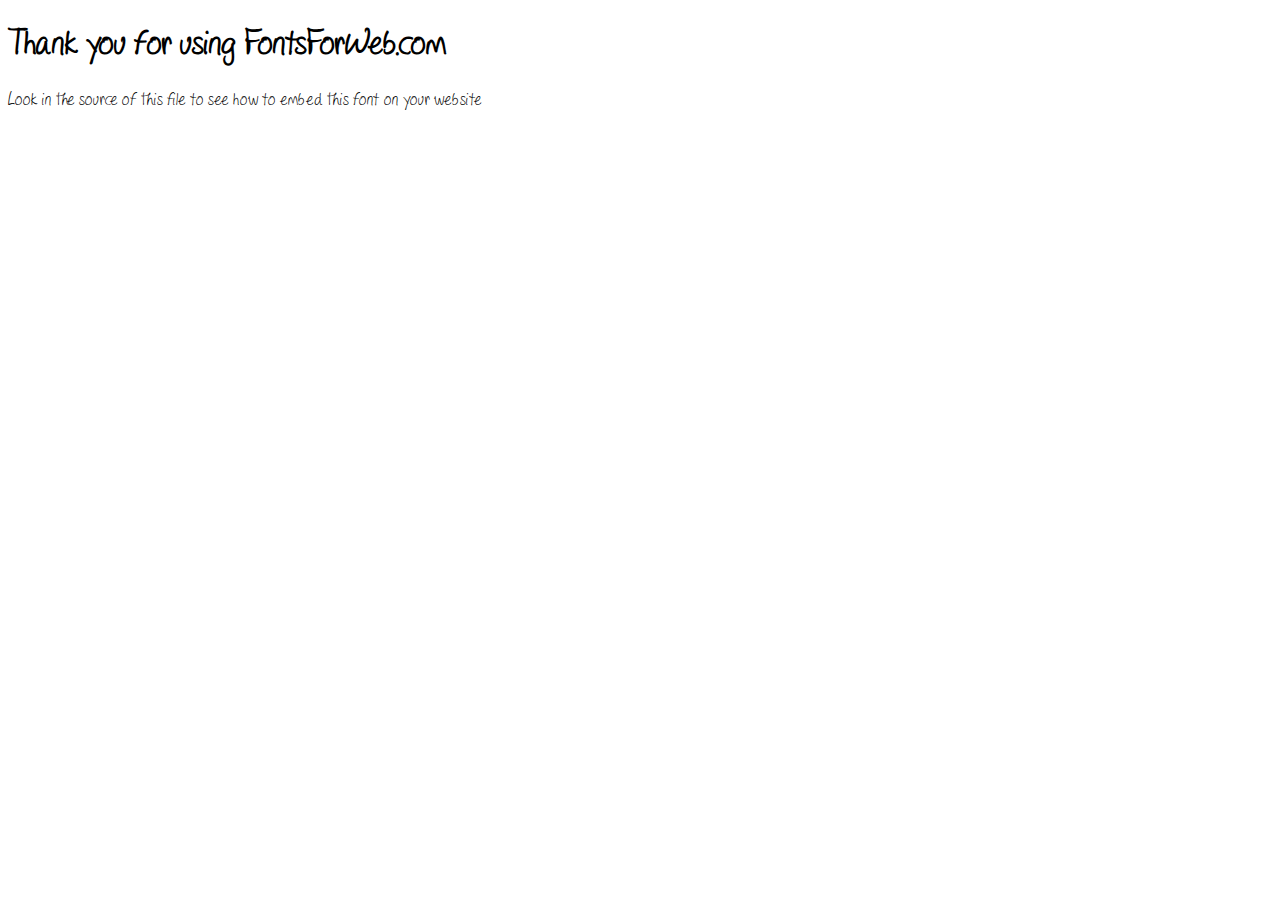
<file: fonts/Drawingwithmarkers/index.html>
<!DOCTYPE html>
<html class="no-js">
    <head>
        <meta charset="utf-8">
        <meta http-equiv="X-UA-Compatible" content="IE=edge">
        <title> web font from FontsForWeb.com</title>
        <meta name="description" content="">
        <meta name="viewport" content="width=device-width, initial-scale=1">
        <link rel="stylesheet" href="font.css">
        <style type="text/css">
		/* when @font-face is defined(it is in font.css) you can add the font to any rule by using font-family */
		h1 {
			font-family: 'Drawingwithmarkers';
		}
		</style>
    </head>
    <body>
    	<h1>Thank you for using FontsForWeb.com</h1>
        <p class="fontsforweb_fontid_45615">Look in the source of this file to see how to embed this font on your website</p>
    </body>
</html>
</file>
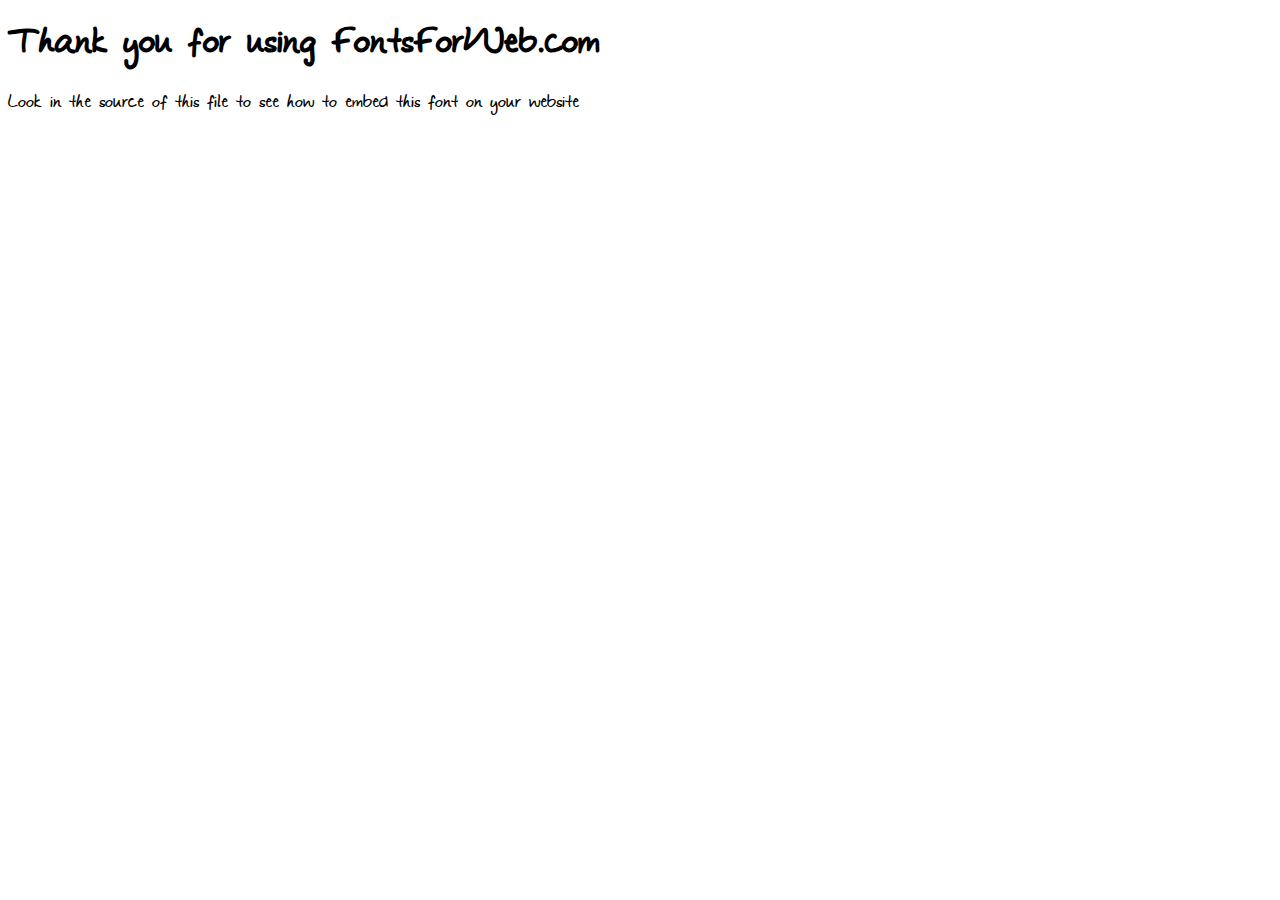
<file: fonts/mareensprint/index.html>
<!DOCTYPE html>
<html class="no-js">
    <head>
        <meta charset="utf-8">
        <meta http-equiv="X-UA-Compatible" content="IE=edge">
        <title> web font from FontsForWeb.com</title>
        <meta name="description" content="">
        <meta name="viewport" content="width=device-width, initial-scale=1">
        <link rel="stylesheet" href="font.css">
        <style type="text/css">
		/* when @font-face is defined(it is in font.css) you can add the font to any rule by using font-family */
		h1 {
			font-family: 'mareensprint';
		}
		</style>
    </head>
    <body>
    	<h1>Thank you for using FontsForWeb.com</h1>
        <p class="fontsforweb_fontid_481">Look in the source of this file to see how to embed this font on your website</p>
    </body>
</html>
</file>
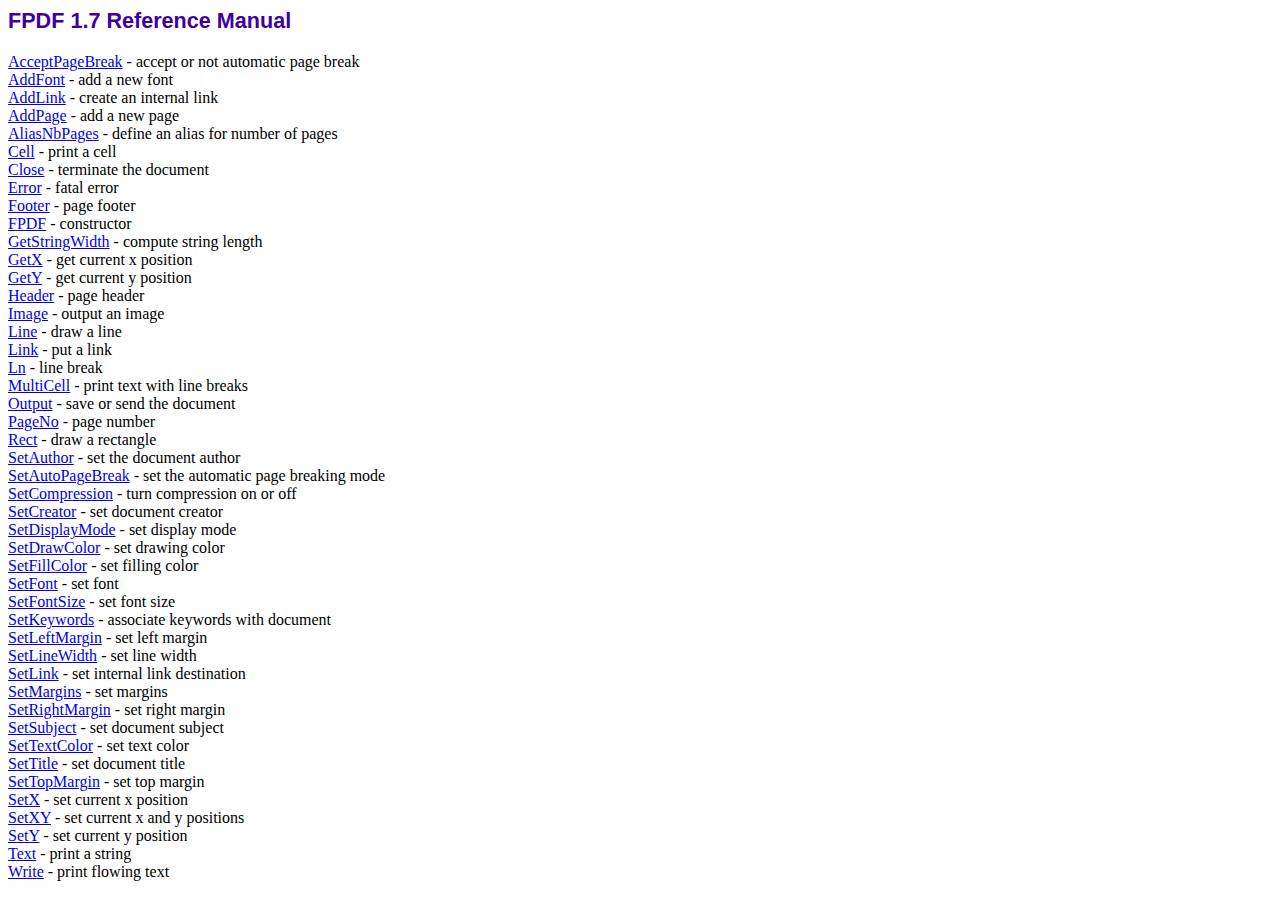
<file: fpdf17/doc/index.htm>
<!DOCTYPE html PUBLIC "-//W3C//DTD HTML 4.01 Transitional//EN">
<html>
<head>
<meta http-equiv="Content-Type" content="text/html; charset=ISO-8859-1">
<title>FPDF 1.7 Reference Manual</title>
<link type="text/css" rel="stylesheet" href="../fpdf.css">
</head>
<body>
<h1>FPDF 1.7 Reference Manual</h1>
<a href="acceptpagebreak.htm">AcceptPageBreak</a> - accept or not automatic page break<br>
<a href="addfont.htm">AddFont</a> - add a new font<br>
<a href="addlink.htm">AddLink</a> - create an internal link<br>
<a href="addpage.htm">AddPage</a> - add a new page<br>
<a href="aliasnbpages.htm">AliasNbPages</a> - define an alias for number of pages<br>
<a href="cell.htm">Cell</a> - print a cell<br>
<a href="close.htm">Close</a> - terminate the document<br>
<a href="error.htm">Error</a> - fatal error<br>
<a href="footer.htm">Footer</a> - page footer<br>
<a href="fpdf.htm">FPDF</a> - constructor<br>
<a href="getstringwidth.htm">GetStringWidth</a> - compute string length<br>
<a href="getx.htm">GetX</a> - get current x position<br>
<a href="gety.htm">GetY</a> - get current y position<br>
<a href="header.htm">Header</a> - page header<br>
<a href="image.htm">Image</a> - output an image<br>
<a href="line.htm">Line</a> - draw a line<br>
<a href="link.htm">Link</a> - put a link<br>
<a href="ln.htm">Ln</a> - line break<br>
<a href="multicell.htm">MultiCell</a> - print text with line breaks<br>
<a href="output.htm">Output</a> - save or send the document<br>
<a href="pageno.htm">PageNo</a> - page number<br>
<a href="rect.htm">Rect</a> - draw a rectangle<br>
<a href="setauthor.htm">SetAuthor</a> - set the document author<br>
<a href="setautopagebreak.htm">SetAutoPageBreak</a> - set the automatic page breaking mode<br>
<a href="setcompression.htm">SetCompression</a> - turn compression on or off<br>
<a href="setcreator.htm">SetCreator</a> - set document creator<br>
<a href="setdisplaymode.htm">SetDisplayMode</a> - set display mode<br>
<a href="setdrawcolor.htm">SetDrawColor</a> - set drawing color<br>
<a href="setfillcolor.htm">SetFillColor</a> - set filling color<br>
<a href="setfont.htm">SetFont</a> - set font<br>
<a href="setfontsize.htm">SetFontSize</a> - set font size<br>
<a href="setkeywords.htm">SetKeywords</a> - associate keywords with document<br>
<a href="setleftmargin.htm">SetLeftMargin</a> - set left margin<br>
<a href="setlinewidth.htm">SetLineWidth</a> - set line width<br>
<a href="setlink.htm">SetLink</a> - set internal link destination<br>
<a href="setmargins.htm">SetMargins</a> - set margins<br>
<a href="setrightmargin.htm">SetRightMargin</a> - set right margin<br>
<a href="setsubject.htm">SetSubject</a> - set document subject<br>
<a href="settextcolor.htm">SetTextColor</a> - set text color<br>
<a href="settitle.htm">SetTitle</a> - set document title<br>
<a href="settopmargin.htm">SetTopMargin</a> - set top margin<br>
<a href="setx.htm">SetX</a> - set current x position<br>
<a href="setxy.htm">SetXY</a> - set current x and y positions<br>
<a href="sety.htm">SetY</a> - set current y position<br>
<a href="text.htm">Text</a> - print a string<br>
<a href="write.htm">Write</a> - print flowing text<br>
</body>
</html>
</file>
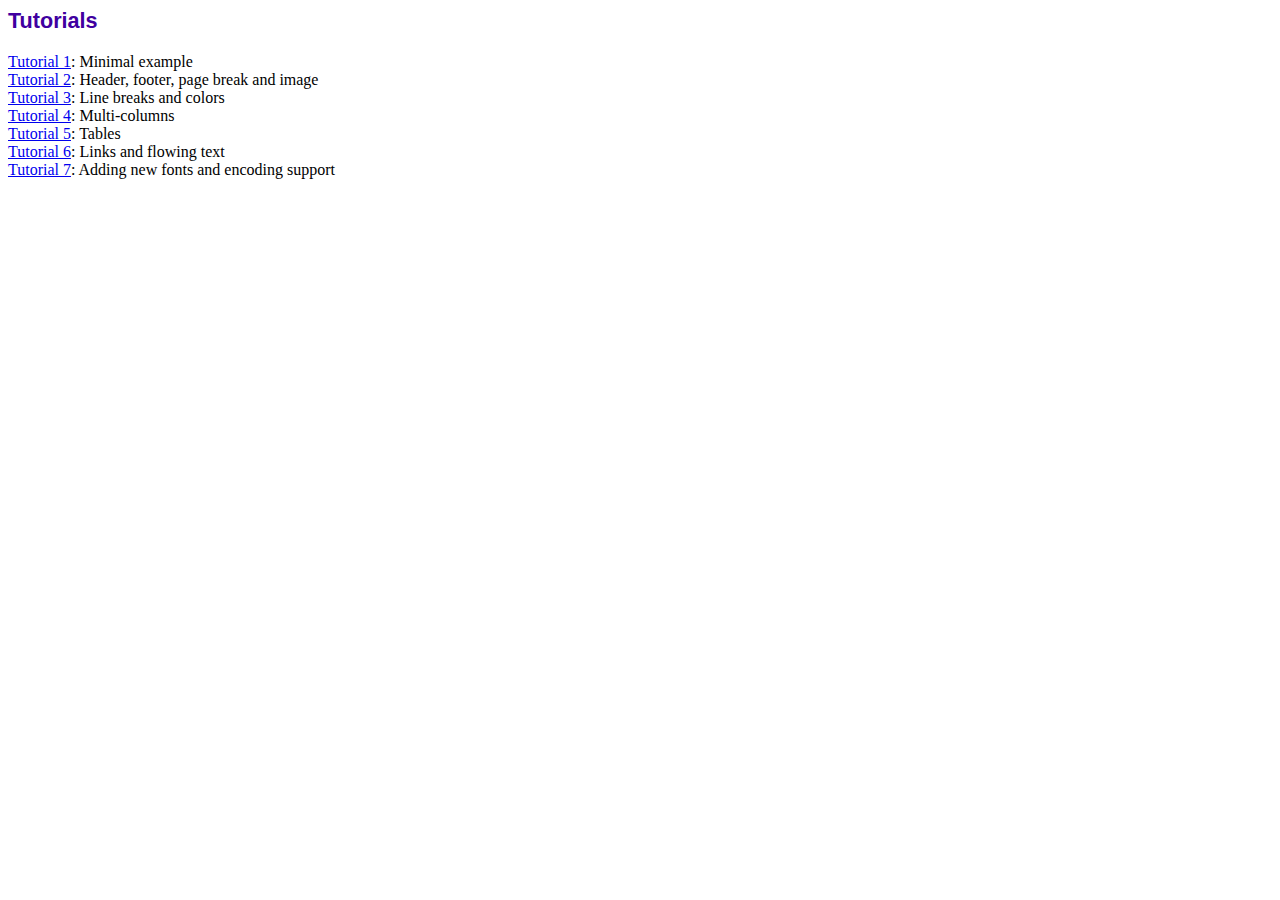
<file: fpdf17/tutorial/index.htm>
<!DOCTYPE html PUBLIC "-//W3C//DTD HTML 4.01 Transitional//EN">
<html>
<head>
<meta http-equiv="Content-Type" content="text/html; charset=ISO-8859-1">
<title>Tutorials</title>
<link type="text/css" rel="stylesheet" href="../fpdf.css">
</head>
<body>
<h1>Tutorials</h1>
<ul style="list-style-type:none; margin-left:0; padding-left:0">
<li><a href="tuto1.htm">Tutorial 1</a>: Minimal example</li>
<li><a href="tuto2.htm">Tutorial 2</a>: Header, footer, page break and image</li>
<li><a href="tuto3.htm">Tutorial 3</a>: Line breaks and colors</li>
<li><a href="tuto4.htm">Tutorial 4</a>: Multi-columns</li>
<li><a href="tuto5.htm">Tutorial 5</a>: Tables</li>
<li><a href="tuto6.htm">Tutorial 6</a>: Links and flowing text</li>
<li><a href="tuto7.htm">Tutorial 7</a>: Adding new fonts and encoding support</li>
</UL>
</body>
</html>
</file>
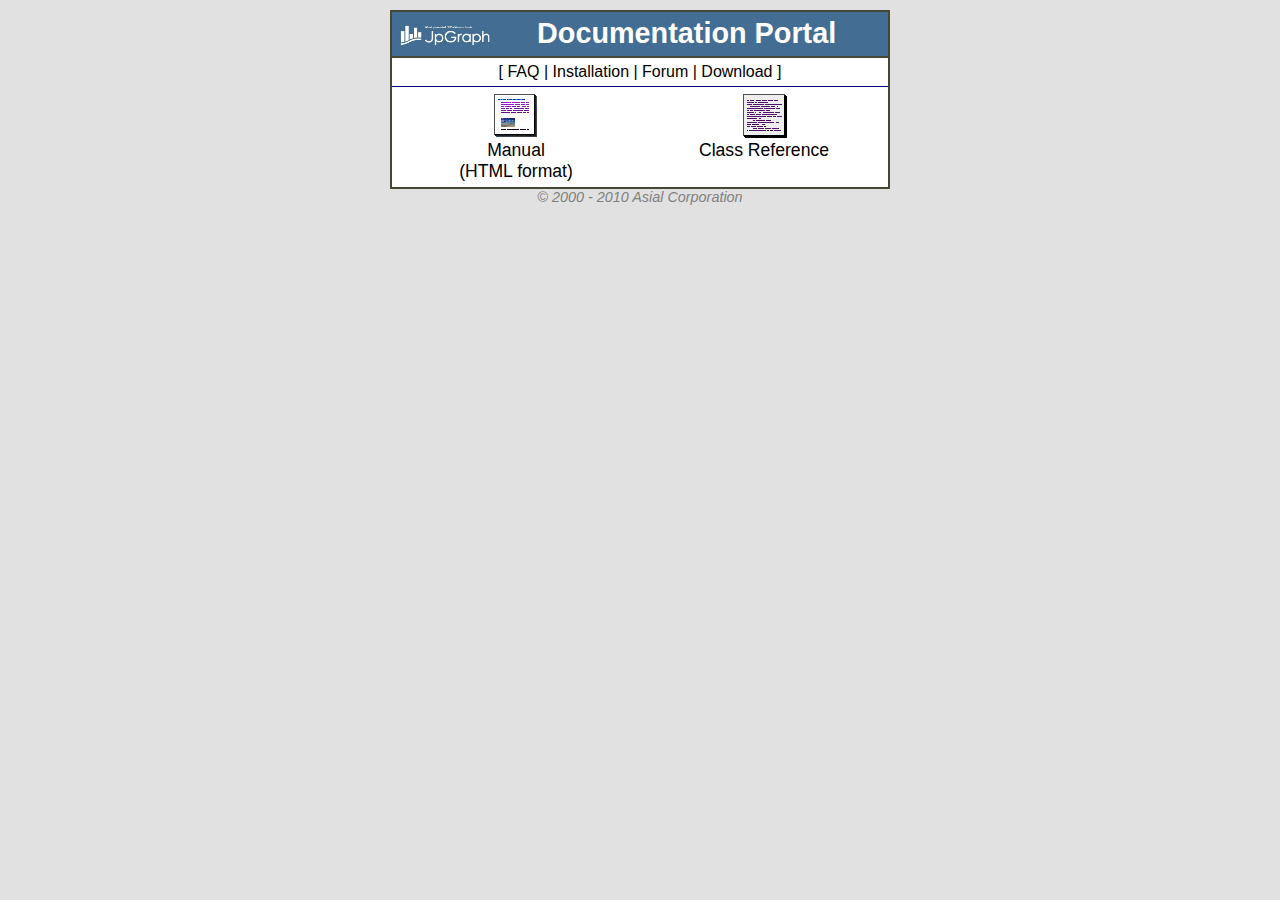
<file: jpgraph/docs/index.html>
<!DOCTYPE HTML PUBLIC "-//W3C//DTD HTML 4.0 Transitional//EN">
<html><head>
<title>JpGraph Documentation</title>

<style type="text/css">
body  {
	margin-top : 10px;
	margin-left : 10px;
	margin-right : 10px; 
	background-color: #E1E1E1;
	color : Black;
	font-family :  Arial,sans-serif;
}

A:link  {
	font-family : Arial, Helvetica, sans-serif;
	font-weight : normal;
	text-decoration : none;
	color : black;
}

A:visited  {
	font-family : Arial, Helvetica, sans-serif;
	text-decoration : none;
	color : black;
}

A:hover  {
	font-family : Arial, Helvetica, sans-serif;
	font-weight : normal;
	text-decoration : underline;
	color : darkred;
}


table.menu {
	width : 500;	
	background-color : white;
	border: #454837 solid 2pt;
}

td.menutitle {
	font-family : Arial, Helvetica, sans-serif;
	font-size : 1.8em;
	font-weight : bold;
	color : white;
	align : center;
	background-color : #436D93;
	border-bottom :#454837 solid 2pt;	
}	

td.menuitem {
	font-family : Arial, Helvetica, sans-serif;
	font-size : 1.1em;
	font-weight : normal;
	text-align : center;
	height : 100;
	vertical-align:top;
        align: center;
}	

.copyright {
	color: gray;
	font-family : Arial, Helvetica, sans-serif;
	font-size : 0.9em;
	font-style : italic;
}
</style>

</head>
<body>

<div align=center>
<table cellspacing=0 cellpadding=5 class="menu">



<tr>
  <td colspan=3 class="menutitle">
  <a href="http://jpgraph.net/">
  <img src="jpgraph_logo.jpg" align=center width=100 border=0></a>
  &nbsp; &nbsp; Documentation Portal</td>
</tr>


<tr><td colspan=3 align="center"  style="border-bottom:navy solid 1px;">
[ <a href="chunkhtml/apc.html" target=blank>FAQ</a> | 

<a href="chunkhtml/pt01.html" target=blank>
Installation</a> |

<a href="http://jpgraph.intellit.nl/" target=blank>
Forum</a> |

<a href="http://jpgraph.net/download/" target=blank>
Download</a>
]
</td></tr>
<tr>

  <td width="50%" class="menuitem">
  <a href="chunkhtml/index.html" target=blank><img src="manual.png" border=0
  ><br>Manual<br>(HTML format)</a></td>

  <td width="50%" class="menuitem">
  <a href="classref/index.html" target=blank><img src="reference.png" border=0
  ><br>Class Reference
  </a></td>

</tr>


</table>
<span class=copyright>
&copy; 2000 - 2010 Asial Corporation
</span>
</div>

</body>
</html>
</file>
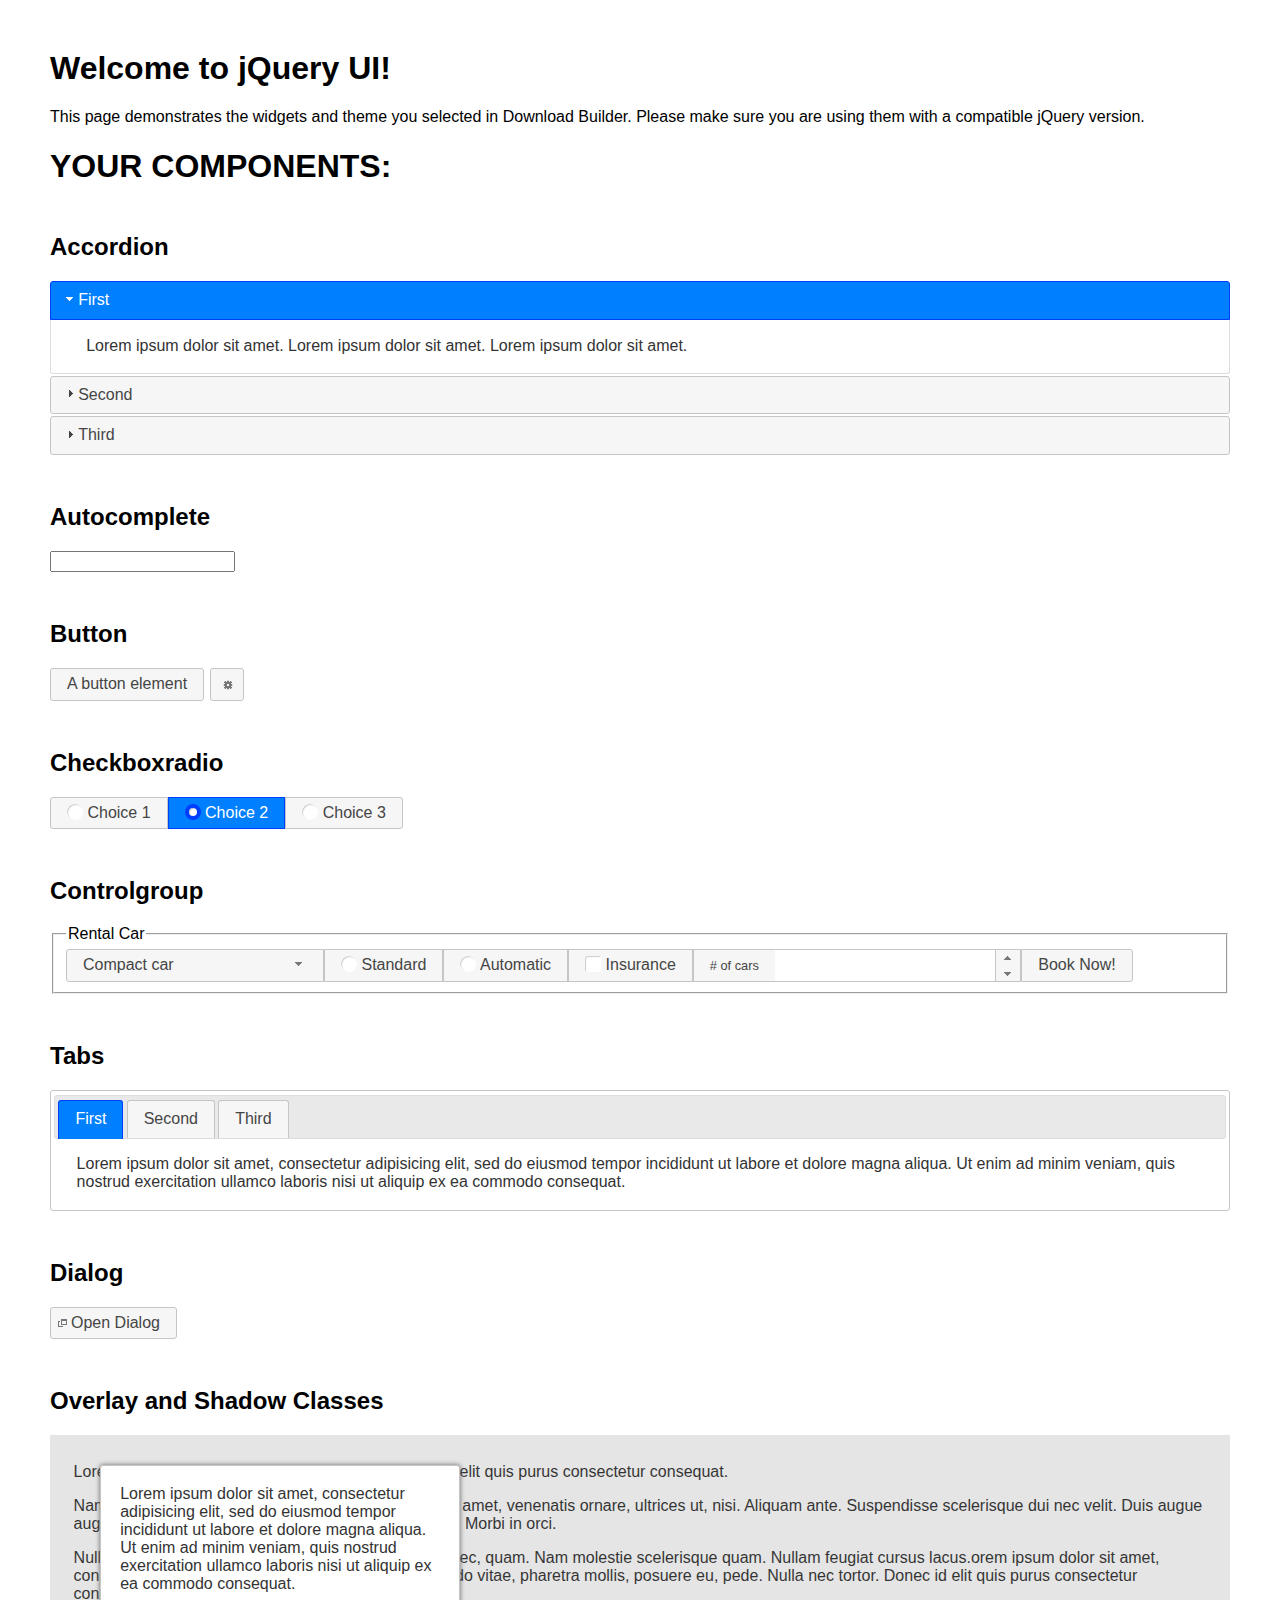
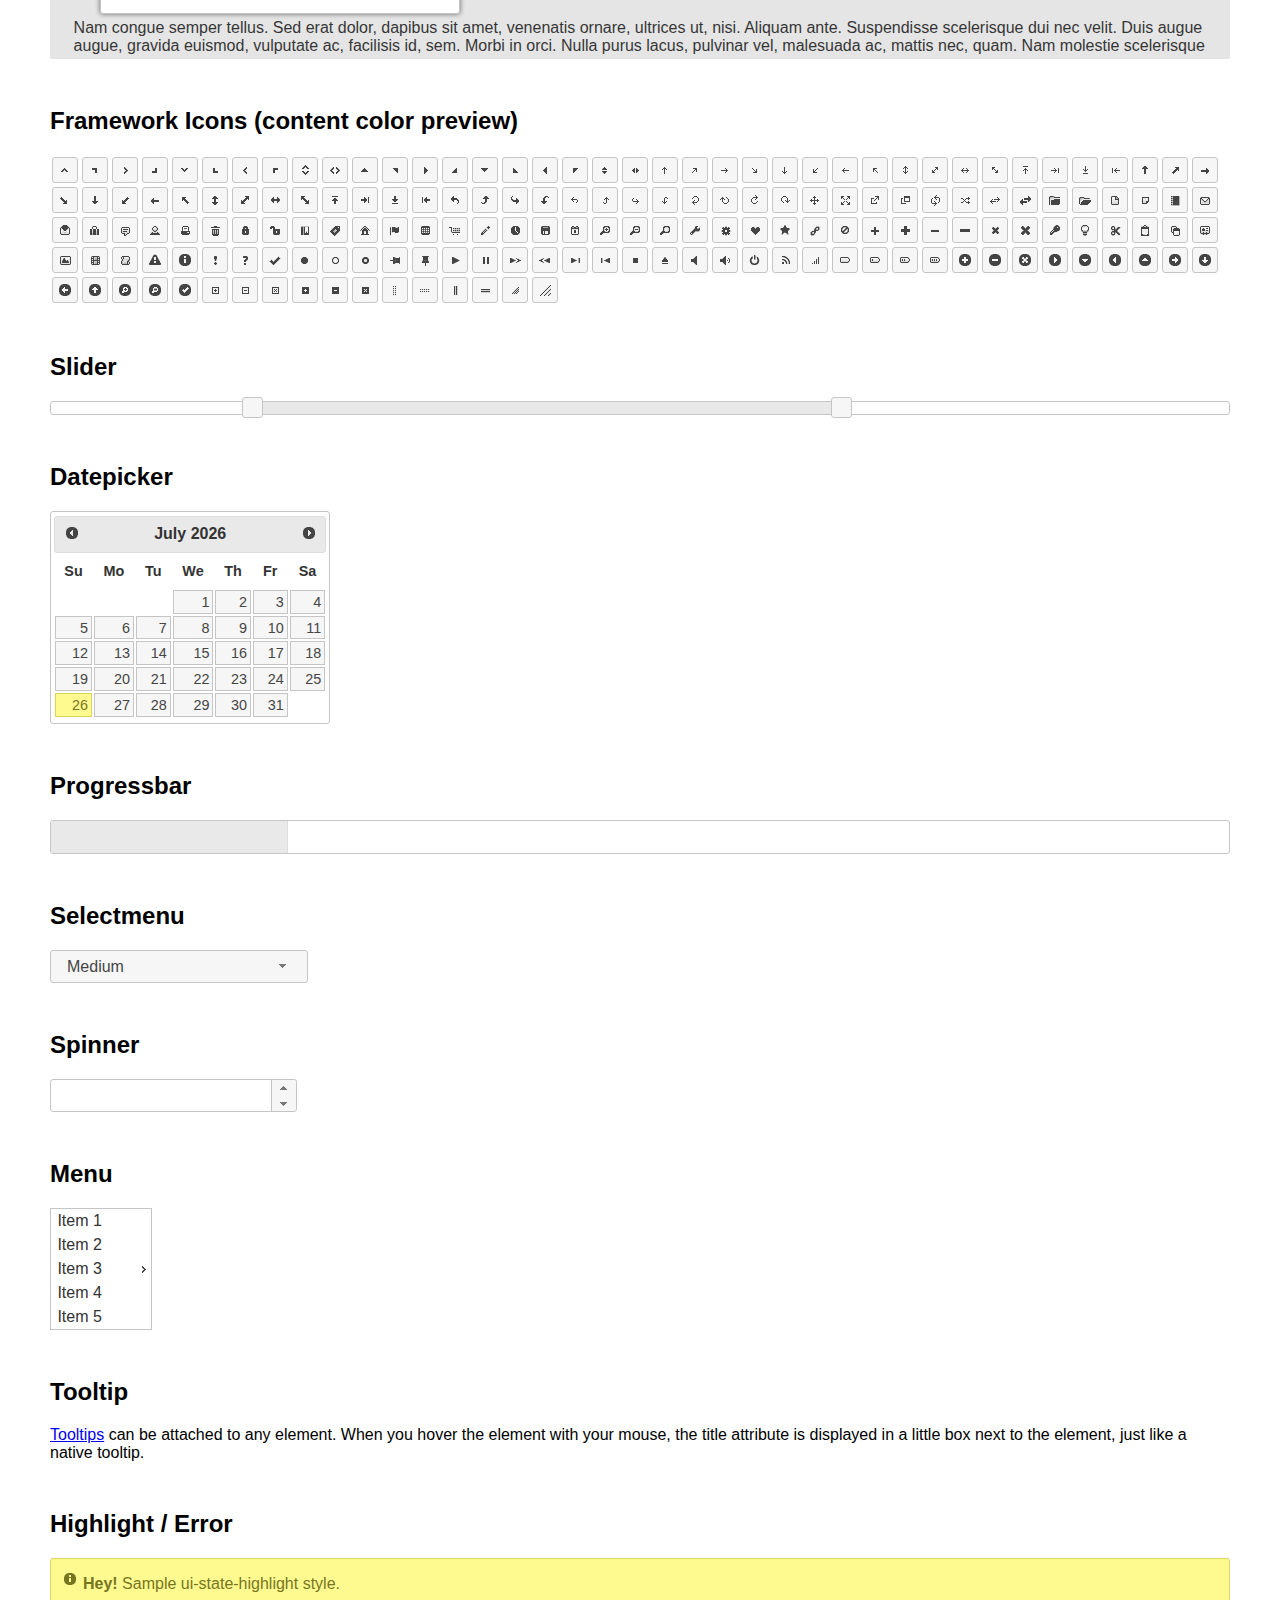
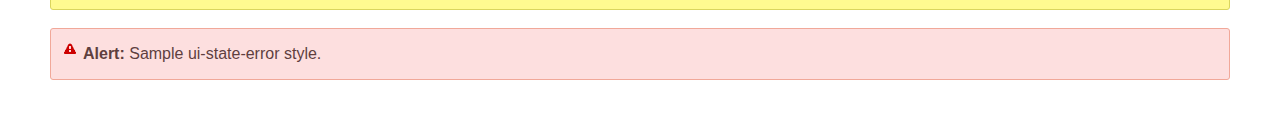
<file: js/librerias/jquery-ui-1.12.1/index.html>
<!doctype html>
<html lang="us">
<head>
	<meta charset="utf-8">
	<title>jQuery UI Example Page</title>
	<link href="jquery-ui.css" rel="stylesheet">
	<style>
	body{
		font-family: "Trebuchet MS", sans-serif;
		margin: 50px;
	}
	.demoHeaders {
		margin-top: 2em;
	}
	#dialog-link {
		padding: .4em 1em .4em 20px;
		text-decoration: none;
		position: relative;
	}
	#dialog-link span.ui-icon {
		margin: 0 5px 0 0;
		position: absolute;
		left: .2em;
		top: 50%;
		margin-top: -8px;
	}
	#icons {
		margin: 0;
		padding: 0;
	}
	#icons li {
		margin: 2px;
		position: relative;
		padding: 4px 0;
		cursor: pointer;
		float: left;
		list-style: none;
	}
	#icons span.ui-icon {
		float: left;
		margin: 0 4px;
	}
	.fakewindowcontain .ui-widget-overlay {
		position: absolute;
	}
	select {
		width: 200px;
	}
	</style>
</head>
<body>

<h1>Welcome to jQuery UI!</h1>

<div class="ui-widget">
	<p>This page demonstrates the widgets and theme you selected in Download Builder. Please make sure you are using them with a compatible jQuery version.</p>
</div>

<h1>YOUR COMPONENTS:</h1>


<!-- Accordion -->
<h2 class="demoHeaders">Accordion</h2>
<div id="accordion">
	<h3>First</h3>
	<div>Lorem ipsum dolor sit amet. Lorem ipsum dolor sit amet. Lorem ipsum dolor sit amet.</div>
	<h3>Second</h3>
	<div>Phasellus mattis tincidunt nibh.</div>
	<h3>Third</h3>
	<div>Nam dui erat, auctor a, dignissim quis.</div>
</div>



<!-- Autocomplete -->
<h2 class="demoHeaders">Autocomplete</h2>
<div>
	<input id="autocomplete" title="type &quot;a&quot;">
</div>



<!-- Button -->
<h2 class="demoHeaders">Button</h2>
<button id="button">A button element</button>
<button id="button-icon">An icon-only button</button>



<!-- Checkboxradio -->
<h2 class="demoHeaders">Checkboxradio</h2>
<form style="margin-top: 1em;">
	<div id="radioset">
		<input type="radio" id="radio1" name="radio"><label for="radio1">Choice 1</label>
		<input type="radio" id="radio2" name="radio" checked="checked"><label for="radio2">Choice 2</label>
		<input type="radio" id="radio3" name="radio"><label for="radio3">Choice 3</label>
	</div>
</form>



<!-- Controlgroup -->
<h2 class="demoHeaders">Controlgroup</h2>
<fieldset>
	<legend>Rental Car</legend>
	<div id="controlgroup">
		<select id="car-type">
			<option>Compact car</option>
			<option>Midsize car</option>
			<option>Full size car</option>
			<option>SUV</option>
			<option>Luxury</option>
			<option>Truck</option>
			<option>Van</option>
		</select>
		<label for="transmission-standard">Standard</label>
		<input type="radio" name="transmission" id="transmission-standard">
		<label for="transmission-automatic">Automatic</label>
		<input type="radio" name="transmission" id="transmission-automatic">
		<label for="insurance">Insurance</label>
		<input type="checkbox" name="insurance" id="insurance">
		<label for="horizontal-spinner" class="ui-controlgroup-label"># of cars</label>
		<input id="horizontal-spinner" class="ui-spinner-input">
		<button>Book Now!</button>
	</div>
</fieldset>



<!-- Tabs -->
<h2 class="demoHeaders">Tabs</h2>
<div id="tabs">
	<ul>
		<li><a href="#tabs-1">First</a></li>
		<li><a href="#tabs-2">Second</a></li>
		<li><a href="#tabs-3">Third</a></li>
	</ul>
	<div id="tabs-1">Lorem ipsum dolor sit amet, consectetur adipisicing elit, sed do eiusmod tempor incididunt ut labore et dolore magna aliqua. Ut enim ad minim veniam, quis nostrud exercitation ullamco laboris nisi ut aliquip ex ea commodo consequat.</div>
	<div id="tabs-2">Phasellus mattis tincidunt nibh. Cras orci urna, blandit id, pretium vel, aliquet ornare, felis. Maecenas scelerisque sem non nisl. Fusce sed lorem in enim dictum bibendum.</div>
	<div id="tabs-3">Nam dui erat, auctor a, dignissim quis, sollicitudin eu, felis. Pellentesque nisi urna, interdum eget, sagittis et, consequat vestibulum, lacus. Mauris porttitor ullamcorper augue.</div>
</div>



<h2 class="demoHeaders">Dialog</h2>
<p>
	<button id="dialog-link" class="ui-button ui-corner-all ui-widget">
		<span class="ui-icon ui-icon-newwin"></span>Open Dialog
	</button>
</p>

<h2 class="demoHeaders">Overlay and Shadow Classes</h2>
<div style="position: relative; width: 96%; height: 200px; padding:1% 2%; overflow:hidden;" class="fakewindowcontain">
	<p>Lorem ipsum dolor sit amet,  Nulla nec tortor. Donec id elit quis purus consectetur consequat. </p><p>Nam congue semper tellus. Sed erat dolor, dapibus sit amet, venenatis ornare, ultrices ut, nisi. Aliquam ante. Suspendisse scelerisque dui nec velit. Duis augue augue, gravida euismod, vulputate ac, facilisis id, sem. Morbi in orci. </p><p>Nulla purus lacus, pulvinar vel, malesuada ac, mattis nec, quam. Nam molestie scelerisque quam. Nullam feugiat cursus lacus.orem ipsum dolor sit amet, consectetur adipiscing elit. Donec libero risus, commodo vitae, pharetra mollis, posuere eu, pede. Nulla nec tortor. Donec id elit quis purus consectetur consequat. </p><p>Nam congue semper tellus. Sed erat dolor, dapibus sit amet, venenatis ornare, ultrices ut, nisi. Aliquam ante. Suspendisse scelerisque dui nec velit. Duis augue augue, gravida euismod, vulputate ac, facilisis id, sem. Morbi in orci. Nulla purus lacus, pulvinar vel, malesuada ac, mattis nec, quam. Nam molestie scelerisque quam. </p><p>Nullam feugiat cursus lacus.orem ipsum dolor sit amet, consectetur adipiscing elit. Donec libero risus, commodo vitae, pharetra mollis, posuere eu, pede. Nulla nec tortor. Donec id elit quis purus consectetur consequat. Nam congue semper tellus. Sed erat dolor, dapibus sit amet, venenatis ornare, ultrices ut, nisi. Aliquam ante. </p><p>Suspendisse scelerisque dui nec velit. Duis augue augue, gravida euismod, vulputate ac, facilisis id, sem. Morbi in orci. Nulla purus lacus, pulvinar vel, malesuada ac, mattis nec, quam. Nam molestie scelerisque quam. Nullam feugiat cursus lacus.orem ipsum dolor sit amet, consectetur adipiscing elit. Donec libero risus, commodo vitae, pharetra mollis, posuere eu, pede. Nulla nec tortor. Donec id elit quis purus consectetur consequat. Nam congue semper tellus. Sed erat dolor, dapibus sit amet, venenatis ornare, ultrices ut, nisi. </p>

	<!-- ui-dialog -->
	<div class="ui-widget-overlay ui-front"></div>
	<div style="position: absolute; width: 320px; left: 50px; top: 30px; padding: 1.2em" class="ui-widget ui-front ui-widget-content ui-corner-all ui-widget-shadow">
		Lorem ipsum dolor sit amet, consectetur adipisicing elit, sed do eiusmod tempor incididunt ut labore et dolore magna aliqua. Ut enim ad minim veniam, quis nostrud exercitation ullamco laboris nisi ut aliquip ex ea commodo consequat.
	</div>

</div>

<!-- ui-dialog -->
<div id="dialog" title="Dialog Title">
	<p>Lorem ipsum dolor sit amet, consectetur adipisicing elit, sed do eiusmod tempor incididunt ut labore et dolore magna aliqua. Ut enim ad minim veniam, quis nostrud exercitation ullamco laboris nisi ut aliquip ex ea commodo consequat.</p>
</div>



<h2 class="demoHeaders">Framework Icons (content color preview)</h2>
<ul id="icons" class="ui-widget ui-helper-clearfix">
	<li class="ui-state-default ui-corner-all" title=".ui-icon-caret-1-n"><span class="ui-icon ui-icon-caret-1-n"></span></li>
	<li class="ui-state-default ui-corner-all" title=".ui-icon-caret-1-ne"><span class="ui-icon ui-icon-caret-1-ne"></span></li>
	<li class="ui-state-default ui-corner-all" title=".ui-icon-caret-1-e"><span class="ui-icon ui-icon-caret-1-e"></span></li>
	<li class="ui-state-default ui-corner-all" title=".ui-icon-caret-1-se"><span class="ui-icon ui-icon-caret-1-se"></span></li>
	<li class="ui-state-default ui-corner-all" title=".ui-icon-caret-1-s"><span class="ui-icon ui-icon-caret-1-s"></span></li>
	<li class="ui-state-default ui-corner-all" title=".ui-icon-caret-1-sw"><span class="ui-icon ui-icon-caret-1-sw"></span></li>
	<li class="ui-state-default ui-corner-all" title=".ui-icon-caret-1-w"><span class="ui-icon ui-icon-caret-1-w"></span></li>
	<li class="ui-state-default ui-corner-all" title=".ui-icon-caret-1-nw"><span class="ui-icon ui-icon-caret-1-nw"></span></li>
	<li class="ui-state-default ui-corner-all" title=".ui-icon-caret-2-n-s"><span class="ui-icon ui-icon-caret-2-n-s"></span></li>
	<li class="ui-state-default ui-corner-all" title=".ui-icon-caret-2-e-w"><span class="ui-icon ui-icon-caret-2-e-w"></span></li>
	<li class="ui-state-default ui-corner-all" title=".ui-icon-triangle-1-n"><span class="ui-icon ui-icon-triangle-1-n"></span></li>
	<li class="ui-state-default ui-corner-all" title=".ui-icon-triangle-1-ne"><span class="ui-icon ui-icon-triangle-1-ne"></span></li>
	<li class="ui-state-default ui-corner-all" title=".ui-icon-triangle-1-e"><span class="ui-icon ui-icon-triangle-1-e"></span></li>
	<li class="ui-state-default ui-corner-all" title=".ui-icon-triangle-1-se"><span class="ui-icon ui-icon-triangle-1-se"></span></li>
	<li class="ui-state-default ui-corner-all" title=".ui-icon-triangle-1-s"><span class="ui-icon ui-icon-triangle-1-s"></span></li>
	<li class="ui-state-default ui-corner-all" title=".ui-icon-triangle-1-sw"><span class="ui-icon ui-icon-triangle-1-sw"></span></li>
	<li class="ui-state-default ui-corner-all" title=".ui-icon-triangle-1-w"><span class="ui-icon ui-icon-triangle-1-w"></span></li>
	<li class="ui-state-default ui-corner-all" title=".ui-icon-triangle-1-nw"><span class="ui-icon ui-icon-triangle-1-nw"></span></li>
	<li class="ui-state-default ui-corner-all" title=".ui-icon-triangle-2-n-s"><span class="ui-icon ui-icon-triangle-2-n-s"></span></li>
	<li class="ui-state-default ui-corner-all" title=".ui-icon-triangle-2-e-w"><span class="ui-icon ui-icon-triangle-2-e-w"></span></li>
	<li class="ui-state-default ui-corner-all" title=".ui-icon-arrow-1-n"><span class="ui-icon ui-icon-arrow-1-n"></span></li>
	<li class="ui-state-default ui-corner-all" title=".ui-icon-arrow-1-ne"><span class="ui-icon ui-icon-arrow-1-ne"></span></li>
	<li class="ui-state-default ui-corner-all" title=".ui-icon-arrow-1-e"><span class="ui-icon ui-icon-arrow-1-e"></span></li>
	<li class="ui-state-default ui-corner-all" title=".ui-icon-arrow-1-se"><span class="ui-icon ui-icon-arrow-1-se"></span></li>
	<li class="ui-state-default ui-corner-all" title=".ui-icon-arrow-1-s"><span class="ui-icon ui-icon-arrow-1-s"></span></li>
	<li class="ui-state-default ui-corner-all" title=".ui-icon-arrow-1-sw"><span class="ui-icon ui-icon-arrow-1-sw"></span></li>
	<li class="ui-state-default ui-corner-all" title=".ui-icon-arrow-1-w"><span class="ui-icon ui-icon-arrow-1-w"></span></li>
	<li class="ui-state-default ui-corner-all" title=".ui-icon-arrow-1-nw"><span class="ui-icon ui-icon-arrow-1-nw"></span></li>
	<li class="ui-state-default ui-corner-all" title=".ui-icon-arrow-2-n-s"><span class="ui-icon ui-icon-arrow-2-n-s"></span></li>
	<li class="ui-state-default ui-corner-all" title=".ui-icon-arrow-2-ne-sw"><span class="ui-icon ui-icon-arrow-2-ne-sw"></span></li>
	<li class="ui-state-default ui-corner-all" title=".ui-icon-arrow-2-e-w"><span class="ui-icon ui-icon-arrow-2-e-w"></span></li>
	<li class="ui-state-default ui-corner-all" title=".ui-icon-arrow-2-se-nw"><span class="ui-icon ui-icon-arrow-2-se-nw"></span></li>
	<li class="ui-state-default ui-corner-all" title=".ui-icon-arrowstop-1-n"><span class="ui-icon ui-icon-arrowstop-1-n"></span></li>
	<li class="ui-state-default ui-corner-all" title=".ui-icon-arrowstop-1-e"><span class="ui-icon ui-icon-arrowstop-1-e"></span></li>
	<li class="ui-state-default ui-corner-all" title=".ui-icon-arrowstop-1-s"><span class="ui-icon ui-icon-arrowstop-1-s"></span></li>
	<li class="ui-state-default ui-corner-all" title=".ui-icon-arrowstop-1-w"><span class="ui-icon ui-icon-arrowstop-1-w"></span></li>
	<li class="ui-state-default ui-corner-all" title=".ui-icon-arrowthick-1-n"><span class="ui-icon ui-icon-arrowthick-1-n"></span></li>
	<li class="ui-state-default ui-corner-all" title=".ui-icon-arrowthick-1-ne"><span class="ui-icon ui-icon-arrowthick-1-ne"></span></li>
	<li class="ui-state-default ui-corner-all" title=".ui-icon-arrowthick-1-e"><span class="ui-icon ui-icon-arrowthick-1-e"></span></li>
	<li class="ui-state-default ui-corner-all" title=".ui-icon-arrowthick-1-se"><span class="ui-icon ui-icon-arrowthick-1-se"></span></li>
	<li class="ui-state-default ui-corner-all" title=".ui-icon-arrowthick-1-s"><span class="ui-icon ui-icon-arrowthick-1-s"></span></li>
	<li class="ui-state-default ui-corner-all" title=".ui-icon-arrowthick-1-sw"><span class="ui-icon ui-icon-arrowthick-1-sw"></span></li>
	<li class="ui-state-default ui-corner-all" title=".ui-icon-arrowthick-1-w"><span class="ui-icon ui-icon-arrowthick-1-w"></span></li>
	<li class="ui-state-default ui-corner-all" title=".ui-icon-arrowthick-1-nw"><span class="ui-icon ui-icon-arrowthick-1-nw"></span></li>
	<li class="ui-state-default ui-corner-all" title=".ui-icon-arrowthick-2-n-s"><span class="ui-icon ui-icon-arrowthick-2-n-s"></span></li>
	<li class="ui-state-default ui-corner-all" title=".ui-icon-arrowthick-2-ne-sw"><span class="ui-icon ui-icon-arrowthick-2-ne-sw"></span></li>
	<li class="ui-state-default ui-corner-all" title=".ui-icon-arrowthick-2-e-w"><span class="ui-icon ui-icon-arrowthick-2-e-w"></span></li>
	<li class="ui-state-default ui-corner-all" title=".ui-icon-arrowthick-2-se-nw"><span class="ui-icon ui-icon-arrowthick-2-se-nw"></span></li>
	<li class="ui-state-default ui-corner-all" title=".ui-icon-arrowthickstop-1-n"><span class="ui-icon ui-icon-arrowthickstop-1-n"></span></li>
	<li class="ui-state-default ui-corner-all" title=".ui-icon-arrowthickstop-1-e"><span class="ui-icon ui-icon-arrowthickstop-1-e"></span></li>
	<li class="ui-state-default ui-corner-all" title=".ui-icon-arrowthickstop-1-s"><span class="ui-icon ui-icon-arrowthickstop-1-s"></span></li>
	<li class="ui-state-default ui-corner-all" title=".ui-icon-arrowthickstop-1-w"><span class="ui-icon ui-icon-arrowthickstop-1-w"></span></li>
	<li class="ui-state-default ui-corner-all" title=".ui-icon-arrowreturnthick-1-w"><span class="ui-icon ui-icon-arrowreturnthick-1-w"></span></li>
	<li class="ui-state-default ui-corner-all" title=".ui-icon-arrowreturnthick-1-n"><span class="ui-icon ui-icon-arrowreturnthick-1-n"></span></li>
	<li class="ui-state-default ui-corner-all" title=".ui-icon-arrowreturnthick-1-e"><span class="ui-icon ui-icon-arrowreturnthick-1-e"></span></li>
	<li class="ui-state-default ui-corner-all" title=".ui-icon-arrowreturnthick-1-s"><span class="ui-icon ui-icon-arrowreturnthick-1-s"></span></li>
	<li class="ui-state-default ui-corner-all" title=".ui-icon-arrowreturn-1-w"><span class="ui-icon ui-icon-arrowreturn-1-w"></span></li>
	<li class="ui-state-default ui-corner-all" title=".ui-icon-arrowreturn-1-n"><span class="ui-icon ui-icon-arrowreturn-1-n"></span></li>
	<li class="ui-state-default ui-corner-all" title=".ui-icon-arrowreturn-1-e"><span class="ui-icon ui-icon-arrowreturn-1-e"></span></li>
	<li class="ui-state-default ui-corner-all" title=".ui-icon-arrowreturn-1-s"><span class="ui-icon ui-icon-arrowreturn-1-s"></span></li>
	<li class="ui-state-default ui-corner-all" title=".ui-icon-arrowrefresh-1-w"><span class="ui-icon ui-icon-arrowrefresh-1-w"></span></li>
	<li class="ui-state-default ui-corner-all" title=".ui-icon-arrowrefresh-1-n"><span class="ui-icon ui-icon-arrowrefresh-1-n"></span></li>
	<li class="ui-state-default ui-corner-all" title=".ui-icon-arrowrefresh-1-e"><span class="ui-icon ui-icon-arrowrefresh-1-e"></span></li>
	<li class="ui-state-default ui-corner-all" title=".ui-icon-arrowrefresh-1-s"><span class="ui-icon ui-icon-arrowrefresh-1-s"></span></li>
	<li class="ui-state-default ui-corner-all" title=".ui-icon-arrow-4"><span class="ui-icon ui-icon-arrow-4"></span></li>
	<li class="ui-state-default ui-corner-all" title=".ui-icon-arrow-4-diag"><span class="ui-icon ui-icon-arrow-4-diag"></span></li>
	<li class="ui-state-default ui-corner-all" title=".ui-icon-extlink"><span class="ui-icon ui-icon-extlink"></span></li>
	<li class="ui-state-default ui-corner-all" title=".ui-icon-newwin"><span class="ui-icon ui-icon-newwin"></span></li>
	<li class="ui-state-default ui-corner-all" title=".ui-icon-refresh"><span class="ui-icon ui-icon-refresh"></span></li>
	<li class="ui-state-default ui-corner-all" title=".ui-icon-shuffle"><span class="ui-icon ui-icon-shuffle"></span></li>
	<li class="ui-state-default ui-corner-all" title=".ui-icon-transfer-e-w"><span class="ui-icon ui-icon-transfer-e-w"></span></li>
	<li class="ui-state-default ui-corner-all" title=".ui-icon-transferthick-e-w"><span class="ui-icon ui-icon-transferthick-e-w"></span></li>
	<li class="ui-state-default ui-corner-all" title=".ui-icon-folder-collapsed"><span class="ui-icon ui-icon-folder-collapsed"></span></li>
	<li class="ui-state-default ui-corner-all" title=".ui-icon-folder-open"><span class="ui-icon ui-icon-folder-open"></span></li>
	<li class="ui-state-default ui-corner-all" title=".ui-icon-document"><span class="ui-icon ui-icon-document"></span></li>
	<li class="ui-state-default ui-corner-all" title=".ui-icon-document-b"><span class="ui-icon ui-icon-document-b"></span></li>
	<li class="ui-state-default ui-corner-all" title=".ui-icon-note"><span class="ui-icon ui-icon-note"></span></li>
	<li class="ui-state-default ui-corner-all" title=".ui-icon-mail-closed"><span class="ui-icon ui-icon-mail-closed"></span></li>
	<li class="ui-state-default ui-corner-all" title=".ui-icon-mail-open"><span class="ui-icon ui-icon-mail-open"></span></li>
	<li class="ui-state-default ui-corner-all" title=".ui-icon-suitcase"><span class="ui-icon ui-icon-suitcase"></span></li>
	<li class="ui-state-default ui-corner-all" title=".ui-icon-comment"><span class="ui-icon ui-icon-comment"></span></li>
	<li class="ui-state-default ui-corner-all" title=".ui-icon-person"><span class="ui-icon ui-icon-person"></span></li>
	<li class="ui-state-default ui-corner-all" title=".ui-icon-print"><span class="ui-icon ui-icon-print"></span></li>
	<li class="ui-state-default ui-corner-all" title=".ui-icon-trash"><span class="ui-icon ui-icon-trash"></span></li>
	<li class="ui-state-default ui-corner-all" title=".ui-icon-locked"><span class="ui-icon ui-icon-locked"></span></li>
	<li class="ui-state-default ui-corner-all" title=".ui-icon-unlocked"><span class="ui-icon ui-icon-unlocked"></span></li>
	<li class="ui-state-default ui-corner-all" title=".ui-icon-bookmark"><span class="ui-icon ui-icon-bookmark"></span></li>
	<li class="ui-state-default ui-corner-all" title=".ui-icon-tag"><span class="ui-icon ui-icon-tag"></span></li>
	<li class="ui-state-default ui-corner-all" title=".ui-icon-home"><span class="ui-icon ui-icon-home"></span></li>
	<li class="ui-state-default ui-corner-all" title=".ui-icon-flag"><span class="ui-icon ui-icon-flag"></span></li>
	<li class="ui-state-default ui-corner-all" title=".ui-icon-calculator"><span class="ui-icon ui-icon-calculator"></span></li>
	<li class="ui-state-default ui-corner-all" title=".ui-icon-cart"><span class="ui-icon ui-icon-cart"></span></li>
	<li class="ui-state-default ui-corner-all" title=".ui-icon-pencil"><span class="ui-icon ui-icon-pencil"></span></li>
	<li class="ui-state-default ui-corner-all" title=".ui-icon-clock"><span class="ui-icon ui-icon-clock"></span></li>
	<li class="ui-state-default ui-corner-all" title=".ui-icon-disk"><span class="ui-icon ui-icon-disk"></span></li>
	<li class="ui-state-default ui-corner-all" title=".ui-icon-calendar"><span class="ui-icon ui-icon-calendar"></span></li>
	<li class="ui-state-default ui-corner-all" title=".ui-icon-zoomin"><span class="ui-icon ui-icon-zoomin"></span></li>
	<li class="ui-state-default ui-corner-all" title=".ui-icon-zoomout"><span class="ui-icon ui-icon-zoomout"></span></li>
	<li class="ui-state-default ui-corner-all" title=".ui-icon-search"><span class="ui-icon ui-icon-search"></span></li>
	<li class="ui-state-default ui-corner-all" title=".ui-icon-wrench"><span class="ui-icon ui-icon-wrench"></span></li>
	<li class="ui-state-default ui-corner-all" title=".ui-icon-gear"><span class="ui-icon ui-icon-gear"></span></li>
	<li class="ui-state-default ui-corner-all" title=".ui-icon-heart"><span class="ui-icon ui-icon-heart"></span></li>
	<li class="ui-state-default ui-corner-all" title=".ui-icon-star"><span class="ui-icon ui-icon-star"></span></li>
	<li class="ui-state-default ui-corner-all" title=".ui-icon-link"><span class="ui-icon ui-icon-link"></span></li>
	<li class="ui-state-default ui-corner-all" title=".ui-icon-cancel"><span class="ui-icon ui-icon-cancel"></span></li>
	<li class="ui-state-default ui-corner-all" title=".ui-icon-plus"><span class="ui-icon ui-icon-plus"></span></li>
	<li class="ui-state-default ui-corner-all" title=".ui-icon-plusthick"><span class="ui-icon ui-icon-plusthick"></span></li>
	<li class="ui-state-default ui-corner-all" title=".ui-icon-minus"><span class="ui-icon ui-icon-minus"></span></li>
	<li class="ui-state-default ui-corner-all" title=".ui-icon-minusthick"><span class="ui-icon ui-icon-minusthick"></span></li>
	<li class="ui-state-default ui-corner-all" title=".ui-icon-close"><span class="ui-icon ui-icon-close"></span></li>
	<li class="ui-state-default ui-corner-all" title=".ui-icon-closethick"><span class="ui-icon ui-icon-closethick"></span></li>
	<li class="ui-state-default ui-corner-all" title=".ui-icon-key"><span class="ui-icon ui-icon-key"></span></li>
	<li class="ui-state-default ui-corner-all" title=".ui-icon-lightbulb"><span class="ui-icon ui-icon-lightbulb"></span></li>
	<li class="ui-state-default ui-corner-all" title=".ui-icon-scissors"><span class="ui-icon ui-icon-scissors"></span></li>
	<li class="ui-state-default ui-corner-all" title=".ui-icon-clipboard"><span class="ui-icon ui-icon-clipboard"></span></li>
	<li class="ui-state-default ui-corner-all" title=".ui-icon-copy"><span class="ui-icon ui-icon-copy"></span></li>
	<li class="ui-state-default ui-corner-all" title=".ui-icon-contact"><span class="ui-icon ui-icon-contact"></span></li>
	<li class="ui-state-default ui-corner-all" title=".ui-icon-image"><span class="ui-icon ui-icon-image"></span></li>
	<li class="ui-state-default ui-corner-all" title=".ui-icon-video"><span class="ui-icon ui-icon-video"></span></li>
	<li class="ui-state-default ui-corner-all" title=".ui-icon-script"><span class="ui-icon ui-icon-script"></span></li>
	<li class="ui-state-default ui-corner-all" title=".ui-icon-alert"><span class="ui-icon ui-icon-alert"></span></li>
	<li class="ui-state-default ui-corner-all" title=".ui-icon-info"><span class="ui-icon ui-icon-info"></span></li>
	<li class="ui-state-default ui-corner-all" title=".ui-icon-notice"><span class="ui-icon ui-icon-notice"></span></li>
	<li class="ui-state-default ui-corner-all" title=".ui-icon-help"><span class="ui-icon ui-icon-help"></span></li>
	<li class="ui-state-default ui-corner-all" title=".ui-icon-check"><span class="ui-icon ui-icon-check"></span></li>
	<li class="ui-state-default ui-corner-all" title=".ui-icon-bullet"><span class="ui-icon ui-icon-bullet"></span></li>
	<li class="ui-state-default ui-corner-all" title=".ui-icon-radio-off"><span class="ui-icon ui-icon-radio-off"></span></li>
	<li class="ui-state-default ui-corner-all" title=".ui-icon-radio-on"><span class="ui-icon ui-icon-radio-on"></span></li>
	<li class="ui-state-default ui-corner-all" title=".ui-icon-pin-w"><span class="ui-icon ui-icon-pin-w"></span></li>
	<li class="ui-state-default ui-corner-all" title=".ui-icon-pin-s"><span class="ui-icon ui-icon-pin-s"></span></li>
	<li class="ui-state-default ui-corner-all" title=".ui-icon-play"><span class="ui-icon ui-icon-play"></span></li>
	<li class="ui-state-default ui-corner-all" title=".ui-icon-pause"><span class="ui-icon ui-icon-pause"></span></li>
	<li class="ui-state-default ui-corner-all" title=".ui-icon-seek-next"><span class="ui-icon ui-icon-seek-next"></span></li>
	<li class="ui-state-default ui-corner-all" title=".ui-icon-seek-prev"><span class="ui-icon ui-icon-seek-prev"></span></li>
	<li class="ui-state-default ui-corner-all" title=".ui-icon-seek-end"><span class="ui-icon ui-icon-seek-end"></span></li>
	<li class="ui-state-default ui-corner-all" title=".ui-icon-seek-first"><span class="ui-icon ui-icon-seek-first"></span></li>
	<li class="ui-state-default ui-corner-all" title=".ui-icon-stop"><span class="ui-icon ui-icon-stop"></span></li>
	<li class="ui-state-default ui-corner-all" title=".ui-icon-eject"><span class="ui-icon ui-icon-eject"></span></li>
	<li class="ui-state-default ui-corner-all" title=".ui-icon-volume-off"><span class="ui-icon ui-icon-volume-off"></span></li>
	<li class="ui-state-default ui-corner-all" title=".ui-icon-volume-on"><span class="ui-icon ui-icon-volume-on"></span></li>
	<li class="ui-state-default ui-corner-all" title=".ui-icon-power"><span class="ui-icon ui-icon-power"></span></li>
	<li class="ui-state-default ui-corner-all" title=".ui-icon-signal-diag"><span class="ui-icon ui-icon-signal-diag"></span></li>
	<li class="ui-state-default ui-corner-all" title=".ui-icon-signal"><span class="ui-icon ui-icon-signal"></span></li>
	<li class="ui-state-default ui-corner-all" title=".ui-icon-battery-0"><span class="ui-icon ui-icon-battery-0"></span></li>
	<li class="ui-state-default ui-corner-all" title=".ui-icon-battery-1"><span class="ui-icon ui-icon-battery-1"></span></li>
	<li class="ui-state-default ui-corner-all" title=".ui-icon-battery-2"><span class="ui-icon ui-icon-battery-2"></span></li>
	<li class="ui-state-default ui-corner-all" title=".ui-icon-battery-3"><span class="ui-icon ui-icon-battery-3"></span></li>
	<li class="ui-state-default ui-corner-all" title=".ui-icon-circle-plus"><span class="ui-icon ui-icon-circle-plus"></span></li>
	<li class="ui-state-default ui-corner-all" title=".ui-icon-circle-minus"><span class="ui-icon ui-icon-circle-minus"></span></li>
	<li class="ui-state-default ui-corner-all" title=".ui-icon-circle-close"><span class="ui-icon ui-icon-circle-close"></span></li>
	<li class="ui-state-default ui-corner-all" title=".ui-icon-circle-triangle-e"><span class="ui-icon ui-icon-circle-triangle-e"></span></li>
	<li class="ui-state-default ui-corner-all" title=".ui-icon-circle-triangle-s"><span class="ui-icon ui-icon-circle-triangle-s"></span></li>
	<li class="ui-state-default ui-corner-all" title=".ui-icon-circle-triangle-w"><span class="ui-icon ui-icon-circle-triangle-w"></span></li>
	<li class="ui-state-default ui-corner-all" title=".ui-icon-circle-triangle-n"><span class="ui-icon ui-icon-circle-triangle-n"></span></li>
	<li class="ui-state-default ui-corner-all" title=".ui-icon-circle-arrow-e"><span class="ui-icon ui-icon-circle-arrow-e"></span></li>
	<li class="ui-state-default ui-corner-all" title=".ui-icon-circle-arrow-s"><span class="ui-icon ui-icon-circle-arrow-s"></span></li>
	<li class="ui-state-default ui-corner-all" title=".ui-icon-circle-arrow-w"><span class="ui-icon ui-icon-circle-arrow-w"></span></li>
	<li class="ui-state-default ui-corner-all" title=".ui-icon-circle-arrow-n"><span class="ui-icon ui-icon-circle-arrow-n"></span></li>
	<li class="ui-state-default ui-corner-all" title=".ui-icon-circle-zoomin"><span class="ui-icon ui-icon-circle-zoomin"></span></li>
	<li class="ui-state-default ui-corner-all" title=".ui-icon-circle-zoomout"><span class="ui-icon ui-icon-circle-zoomout"></span></li>
	<li class="ui-state-default ui-corner-all" title=".ui-icon-circle-check"><span class="ui-icon ui-icon-circle-check"></span></li>
	<li class="ui-state-default ui-corner-all" title=".ui-icon-circlesmall-plus"><span class="ui-icon ui-icon-circlesmall-plus"></span></li>
	<li class="ui-state-default ui-corner-all" title=".ui-icon-circlesmall-minus"><span class="ui-icon ui-icon-circlesmall-minus"></span></li>
	<li class="ui-state-default ui-corner-all" title=".ui-icon-circlesmall-close"><span class="ui-icon ui-icon-circlesmall-close"></span></li>
	<li class="ui-state-default ui-corner-all" title=".ui-icon-squaresmall-plus"><span class="ui-icon ui-icon-squaresmall-plus"></span></li>
	<li class="ui-state-default ui-corner-all" title=".ui-icon-squaresmall-minus"><span class="ui-icon ui-icon-squaresmall-minus"></span></li>
	<li class="ui-state-default ui-corner-all" title=".ui-icon-squaresmall-close"><span class="ui-icon ui-icon-squaresmall-close"></span></li>
	<li class="ui-state-default ui-corner-all" title=".ui-icon-grip-dotted-vertical"><span class="ui-icon ui-icon-grip-dotted-vertical"></span></li>
	<li class="ui-state-default ui-corner-all" title=".ui-icon-grip-dotted-horizontal"><span class="ui-icon ui-icon-grip-dotted-horizontal"></span></li>
	<li class="ui-state-default ui-corner-all" title=".ui-icon-grip-solid-vertical"><span class="ui-icon ui-icon-grip-solid-vertical"></span></li>
	<li class="ui-state-default ui-corner-all" title=".ui-icon-grip-solid-horizontal"><span class="ui-icon ui-icon-grip-solid-horizontal"></span></li>
	<li class="ui-state-default ui-corner-all" title=".ui-icon-gripsmall-diagonal-se"><span class="ui-icon ui-icon-gripsmall-diagonal-se"></span></li>
	<li class="ui-state-default ui-corner-all" title=".ui-icon-grip-diagonal-se"><span class="ui-icon ui-icon-grip-diagonal-se"></span></li>
</ul>


<!-- Slider -->
<h2 class="demoHeaders">Slider</h2>
<div id="slider"></div>



<!-- Datepicker -->
<h2 class="demoHeaders">Datepicker</h2>
<div id="datepicker"></div>



<!-- Progressbar -->
<h2 class="demoHeaders">Progressbar</h2>
<div id="progressbar"></div>



<!-- Progressbar -->
<h2 class="demoHeaders">Selectmenu</h2>
<select id="selectmenu">
	<option>Slower</option>
	<option>Slow</option>
	<option selected="selected">Medium</option>
	<option>Fast</option>
	<option>Faster</option>
</select>



<!-- Spinner -->
<h2 class="demoHeaders">Spinner</h2>
<input id="spinner">



<!-- Menu -->
<h2 class="demoHeaders">Menu</h2>
<ul style="width:100px;" id="menu">
	<li><div>Item 1</div></li>
	<li><div>Item 2</div></li>
	<li><div>Item 3</div>
		<ul>
			<li><div>Item 3-1</div></li>
			<li><div>Item 3-2</div></li>
			<li><div>Item 3-3</div></li>
			<li><div>Item 3-4</div></li>
			<li><div>Item 3-5</div></li>
		</ul>
	</li>
	<li><div>Item 4</div></li>
	<li><div>Item 5</div></li>
</ul>



<!-- Tooltip -->
<h2 class="demoHeaders">Tooltip</h2>
<p id="tooltip">
	<a href="#" title="That&apos;s what this widget is">Tooltips</a> can be attached to any element. When you hover
the element with your mouse, the title attribute is displayed in a little box next to the element, just like a native tooltip.
</p>


<!-- Highlight / Error -->
<h2 class="demoHeaders">Highlight / Error</h2>
<div class="ui-widget">
	<div class="ui-state-highlight ui-corner-all" style="margin-top: 20px; padding: 0 .7em;">
		<p><span class="ui-icon ui-icon-info" style="float: left; margin-right: .3em;"></span>
		<strong>Hey!</strong> Sample ui-state-highlight style.</p>
	</div>
</div>
<br>
<div class="ui-widget">
	<div class="ui-state-error ui-corner-all" style="padding: 0 .7em;">
		<p><span class="ui-icon ui-icon-alert" style="float: left; margin-right: .3em;"></span>
		<strong>Alert:</strong> Sample ui-state-error style.</p>
	</div>
</div>

<script src="external/jquery/jquery.js"></script>
<script src="jquery-ui.js"></script>
<script>

$( "#accordion" ).accordion();



var availableTags = [
	"ActionScript",
	"AppleScript",
	"Asp",
	"BASIC",
	"C",
	"C++",
	"Clojure",
	"COBOL",
	"ColdFusion",
	"Erlang",
	"Fortran",
	"Groovy",
	"Haskell",
	"Java",
	"JavaScript",
	"Lisp",
	"Perl",
	"PHP",
	"Python",
	"Ruby",
	"Scala",
	"Scheme"
];
$( "#autocomplete" ).autocomplete({
	source: availableTags
});



$( "#button" ).button();
$( "#button-icon" ).button({
	icon: "ui-icon-gear",
	showLabel: false
});



$( "#radioset" ).buttonset();



$( "#controlgroup" ).controlgroup();



$( "#tabs" ).tabs();



$( "#dialog" ).dialog({
	autoOpen: false,
	width: 400,
	buttons: [
		{
			text: "Ok",
			click: function() {
				$( this ).dialog( "close" );
			}
		},
		{
			text: "Cancel",
			click: function() {
				$( this ).dialog( "close" );
			}
		}
	]
});

// Link to open the dialog
$( "#dialog-link" ).click(function( event ) {
	$( "#dialog" ).dialog( "open" );
	event.preventDefault();
});



$( "#datepicker" ).datepicker({
	inline: true
});



$( "#slider" ).slider({
	range: true,
	values: [ 17, 67 ]
});



$( "#progressbar" ).progressbar({
	value: 20
});



$( "#spinner" ).spinner();



$( "#menu" ).menu();



$( "#tooltip" ).tooltip();



$( "#selectmenu" ).selectmenu();


// Hover states on the static widgets
$( "#dialog-link, #icons li" ).hover(
	function() {
		$( this ).addClass( "ui-state-hover" );
	},
	function() {
		$( this ).removeClass( "ui-state-hover" );
	}
);
</script>
</body>
</html>
</file>
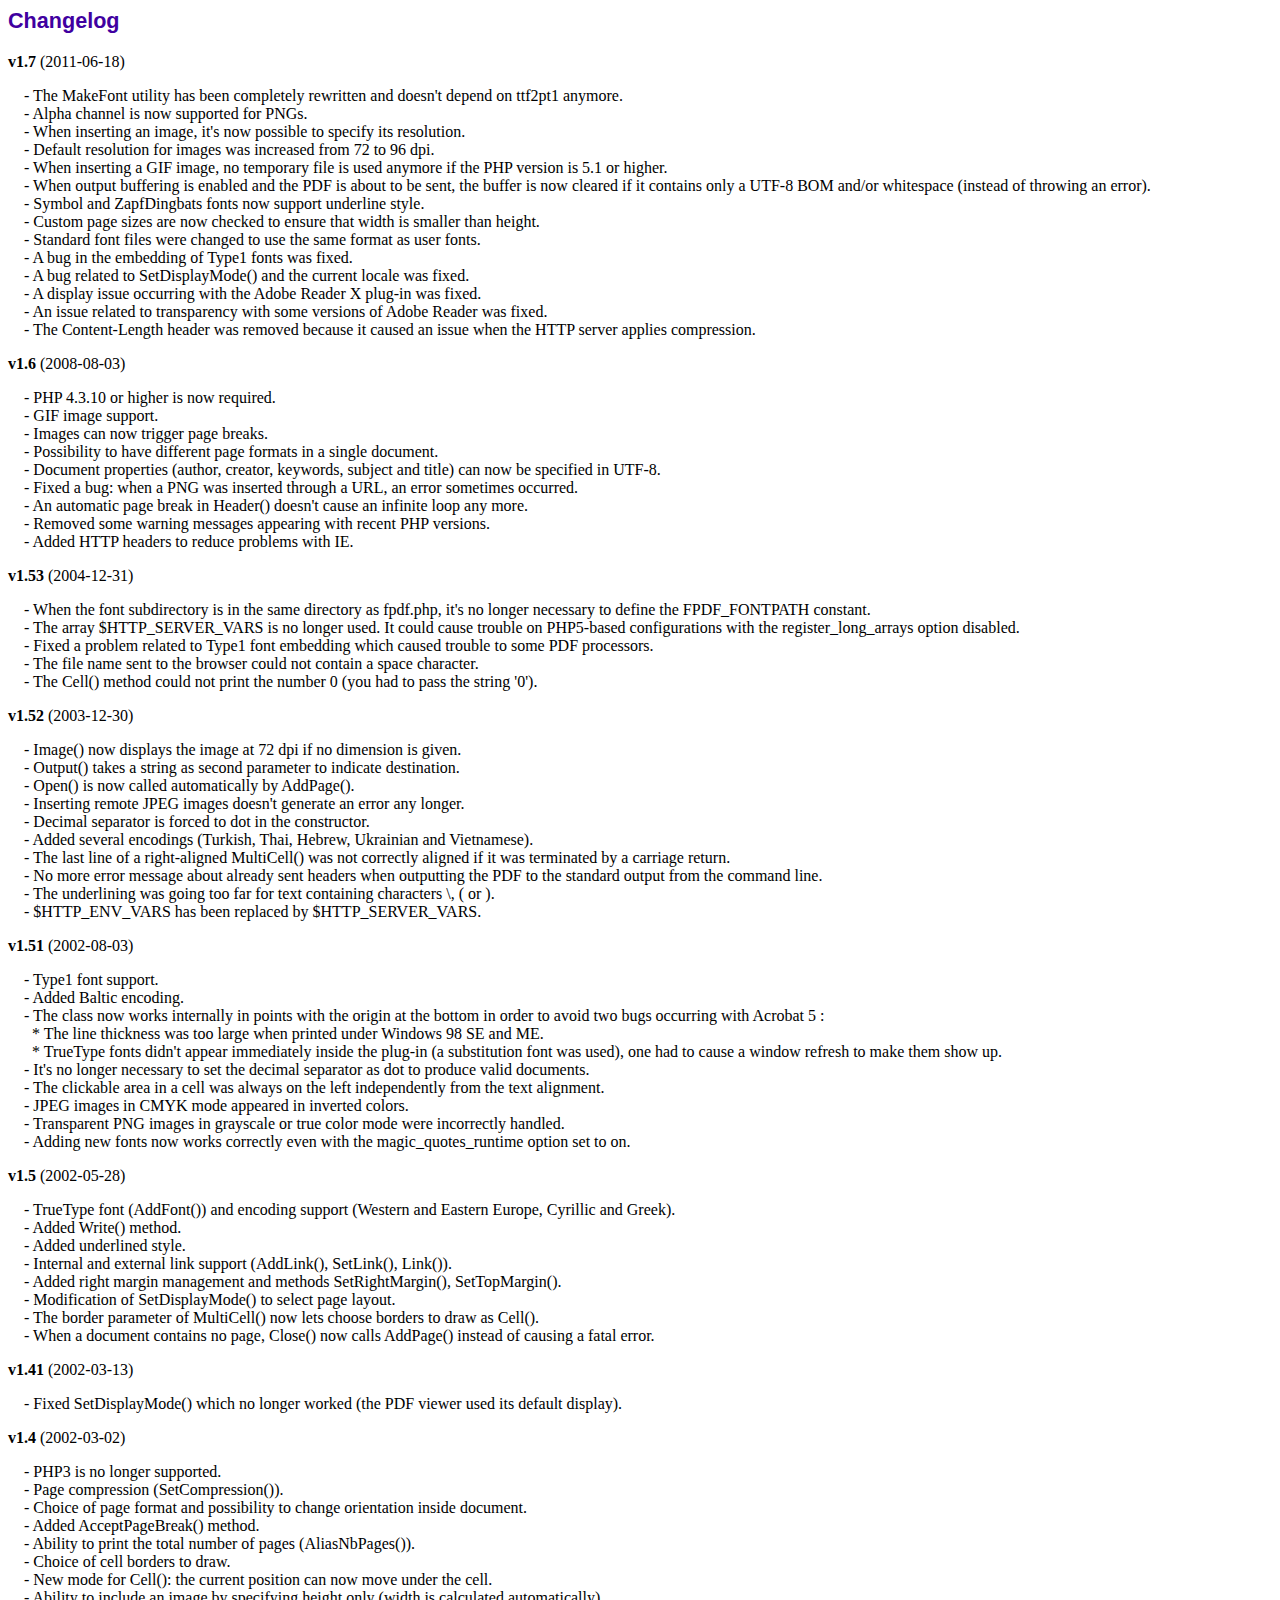
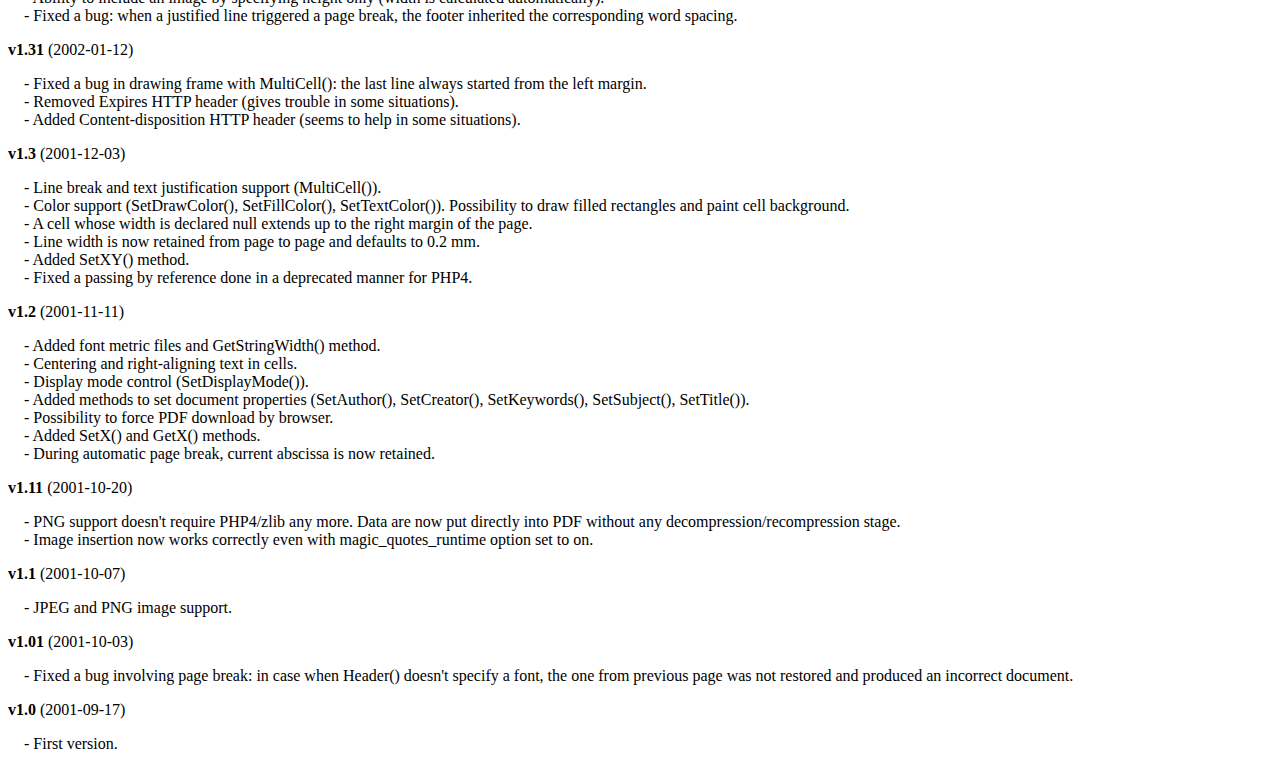
<file: fpdf17/changelog.htm>
<!DOCTYPE html PUBLIC "-//W3C//DTD HTML 4.01 Transitional//EN">
<html>
<head>
<meta http-equiv="Content-Type" content="text/html; charset=ISO-8859-1">
<title>Changelog</title>
<link type="text/css" rel="stylesheet" href="fpdf.css">
<style type="text/css">
dd {margin:1em 0 1em 1em}
</style>
</head>
<body>
<h1>Changelog</h1>
<dl>
<dt><strong>v1.7</strong> (2011-06-18)</dt>
<dd>
- The MakeFont utility has been completely rewritten and doesn't depend on ttf2pt1 anymore.<br>
- Alpha channel is now supported for PNGs.<br>
- When inserting an image, it's now possible to specify its resolution.<br>
- Default resolution for images was increased from 72 to 96 dpi.<br>
- When inserting a GIF image, no temporary file is used anymore if the PHP version is 5.1 or higher.<br>
- When output buffering is enabled and the PDF is about to be sent, the buffer is now cleared if it contains only a UTF-8 BOM and/or whitespace (instead of throwing an error).<br>
- Symbol and ZapfDingbats fonts now support underline style.<br>
- Custom page sizes are now checked to ensure that width is smaller than height.<br>
- Standard font files were changed to use the same format as user fonts.<br>
- A bug in the embedding of Type1 fonts was fixed.<br>
- A bug related to SetDisplayMode() and the current locale was fixed.<br>
- A display issue occurring with the Adobe Reader X plug-in was fixed.<br>
- An issue related to transparency with some versions of Adobe Reader was fixed.<br>
- The Content-Length header was removed because it caused an issue when the HTTP server applies compression.<br>
</dd>
<dt><strong>v1.6</strong> (2008-08-03)</dt>
<dd>
- PHP 4.3.10 or higher is now required.<br>
- GIF image support.<br>
- Images can now trigger page breaks.<br>
- Possibility to have different page formats in a single document.<br>
- Document properties (author, creator, keywords, subject and title) can now be specified in UTF-8.<br>
- Fixed a bug: when a PNG was inserted through a URL, an error sometimes occurred.<br>
- An automatic page break in Header() doesn't cause an infinite loop any more.<br>
- Removed some warning messages appearing with recent PHP versions.<br>
- Added HTTP headers to reduce problems with IE.<br>
</dd>
<dt><strong>v1.53</strong> (2004-12-31)</dt>
<dd>
- When the font subdirectory is in the same directory as fpdf.php, it's no longer necessary to define the FPDF_FONTPATH constant.<br>
- The array $HTTP_SERVER_VARS is no longer used. It could cause trouble on PHP5-based configurations with the register_long_arrays option disabled.<br>
- Fixed a problem related to Type1 font embedding which caused trouble to some PDF processors.<br>
- The file name sent to the browser could not contain a space character.<br>
- The Cell() method could not print the number 0 (you had to pass the string '0').<br>
</dd>
<dt><strong>v1.52</strong> (2003-12-30)</dt>
<dd>
- Image() now displays the image at 72 dpi if no dimension is given.<br>
- Output() takes a string as second parameter to indicate destination.<br>
- Open() is now called automatically by AddPage().<br>
- Inserting remote JPEG images doesn't generate an error any longer.<br>
- Decimal separator is forced to dot in the constructor.<br>
- Added several encodings (Turkish, Thai, Hebrew, Ukrainian and Vietnamese).<br>
- The last line of a right-aligned MultiCell() was not correctly aligned if it was terminated by a carriage return.<br>
- No more error message about already sent headers when outputting the PDF to the standard output from the command line.<br>
- The underlining was going too far for text containing characters \, ( or ).<br>
- $HTTP_ENV_VARS has been replaced by $HTTP_SERVER_VARS.<br>
</dd>
<dt><strong>v1.51</strong> (2002-08-03)</dt>
<dd>
- Type1 font support.<br>
- Added Baltic encoding.<br>
- The class now works internally in points with the origin at the bottom in order to avoid two bugs occurring with Acrobat 5 :<br>&nbsp;&nbsp;* The line thickness was too large when printed under Windows 98 SE and ME.<br>&nbsp;&nbsp;* TrueType fonts didn't appear immediately inside the plug-in (a substitution font was used), one had to cause a window refresh to make them show up.<br>
- It's no longer necessary to set the decimal separator as dot to produce valid documents.<br>
- The clickable area in a cell was always on the left independently from the text alignment.<br>
- JPEG images in CMYK mode appeared in inverted colors.<br>
- Transparent PNG images in grayscale or true color mode were incorrectly handled.<br>
- Adding new fonts now works correctly even with the magic_quotes_runtime option set to on.<br>
</dd>
<dt><strong>v1.5</strong> (2002-05-28)</dt>
<dd>
- TrueType font (AddFont()) and encoding support (Western and Eastern Europe, Cyrillic and Greek).<br>
- Added Write() method.<br>
- Added underlined style.<br>
- Internal and external link support (AddLink(), SetLink(), Link()).<br>
- Added right margin management and methods SetRightMargin(), SetTopMargin().<br>
- Modification of SetDisplayMode() to select page layout.<br>
- The border parameter of MultiCell() now lets choose borders to draw as Cell().<br>
- When a document contains no page, Close() now calls AddPage() instead of causing a fatal error.<br>
</dd>
<dt><strong>v1.41</strong> (2002-03-13)</dt>
<dd>
- Fixed SetDisplayMode() which no longer worked (the PDF viewer used its default display).<br>
</dd>
<dt><strong>v1.4</strong> (2002-03-02)</dt>
<dd>
- PHP3 is no longer supported.<br>
- Page compression (SetCompression()).<br>
- Choice of page format and possibility to change orientation inside document.<br>
- Added AcceptPageBreak() method.<br>
- Ability to print the total number of pages (AliasNbPages()).<br>
- Choice of cell borders to draw.<br>
- New mode for Cell(): the current position can now move under the cell.<br>
- Ability to include an image by specifying height only (width is calculated automatically).<br>
- Fixed a bug: when a justified line triggered a page break, the footer inherited the corresponding word spacing.<br>
</dd>
<dt><strong>v1.31</strong> (2002-01-12)</dt>
<dd>
- Fixed a bug in drawing frame with MultiCell(): the last line always started from the left margin.<br>
- Removed Expires HTTP header (gives trouble in some situations).<br>
- Added Content-disposition HTTP header (seems to help in some situations).<br>
</dd>
<dt><strong>v1.3</strong> (2001-12-03)</dt>
<dd>
- Line break and text justification support (MultiCell()).<br>
- Color support (SetDrawColor(), SetFillColor(), SetTextColor()). Possibility to draw filled rectangles and paint cell background.<br>
- A cell whose width is declared null extends up to the right margin of the page.<br>
- Line width is now retained from page to page and defaults to 0.2 mm.<br>
- Added SetXY() method.<br>
- Fixed a passing by reference done in a deprecated manner for PHP4.<br>
</dd>
<dt><strong>v1.2</strong> (2001-11-11)</dt>
<dd>
- Added font metric files and GetStringWidth() method.<br>
- Centering and right-aligning text in cells.<br>
- Display mode control (SetDisplayMode()).<br>
- Added methods to set document properties (SetAuthor(), SetCreator(), SetKeywords(), SetSubject(), SetTitle()).<br>
- Possibility to force PDF download by browser.<br>
- Added SetX() and GetX() methods.<br>
- During automatic page break, current abscissa is now retained.<br>
</dd>
<dt><strong>v1.11</strong> (2001-10-20)</dt>
<dd>
- PNG support doesn't require PHP4/zlib any more. Data are now put directly into PDF without any decompression/recompression stage.<br>
- Image insertion now works correctly even with magic_quotes_runtime option set to on.<br>
</dd>
<dt><strong>v1.1</strong> (2001-10-07)</dt>
<dd>
- JPEG and PNG image support.<br>
</dd>
<dt><strong>v1.01</strong> (2001-10-03)</dt>
<dd>
- Fixed a bug involving page break: in case when Header() doesn't specify a font, the one from previous page was not restored and produced an incorrect document.<br>
</dd>
<dt><strong>v1.0</strong> (2001-09-17)</dt>
<dd>
- First version.<br>
</dd>
</dl>
</body>
</html>
</file>
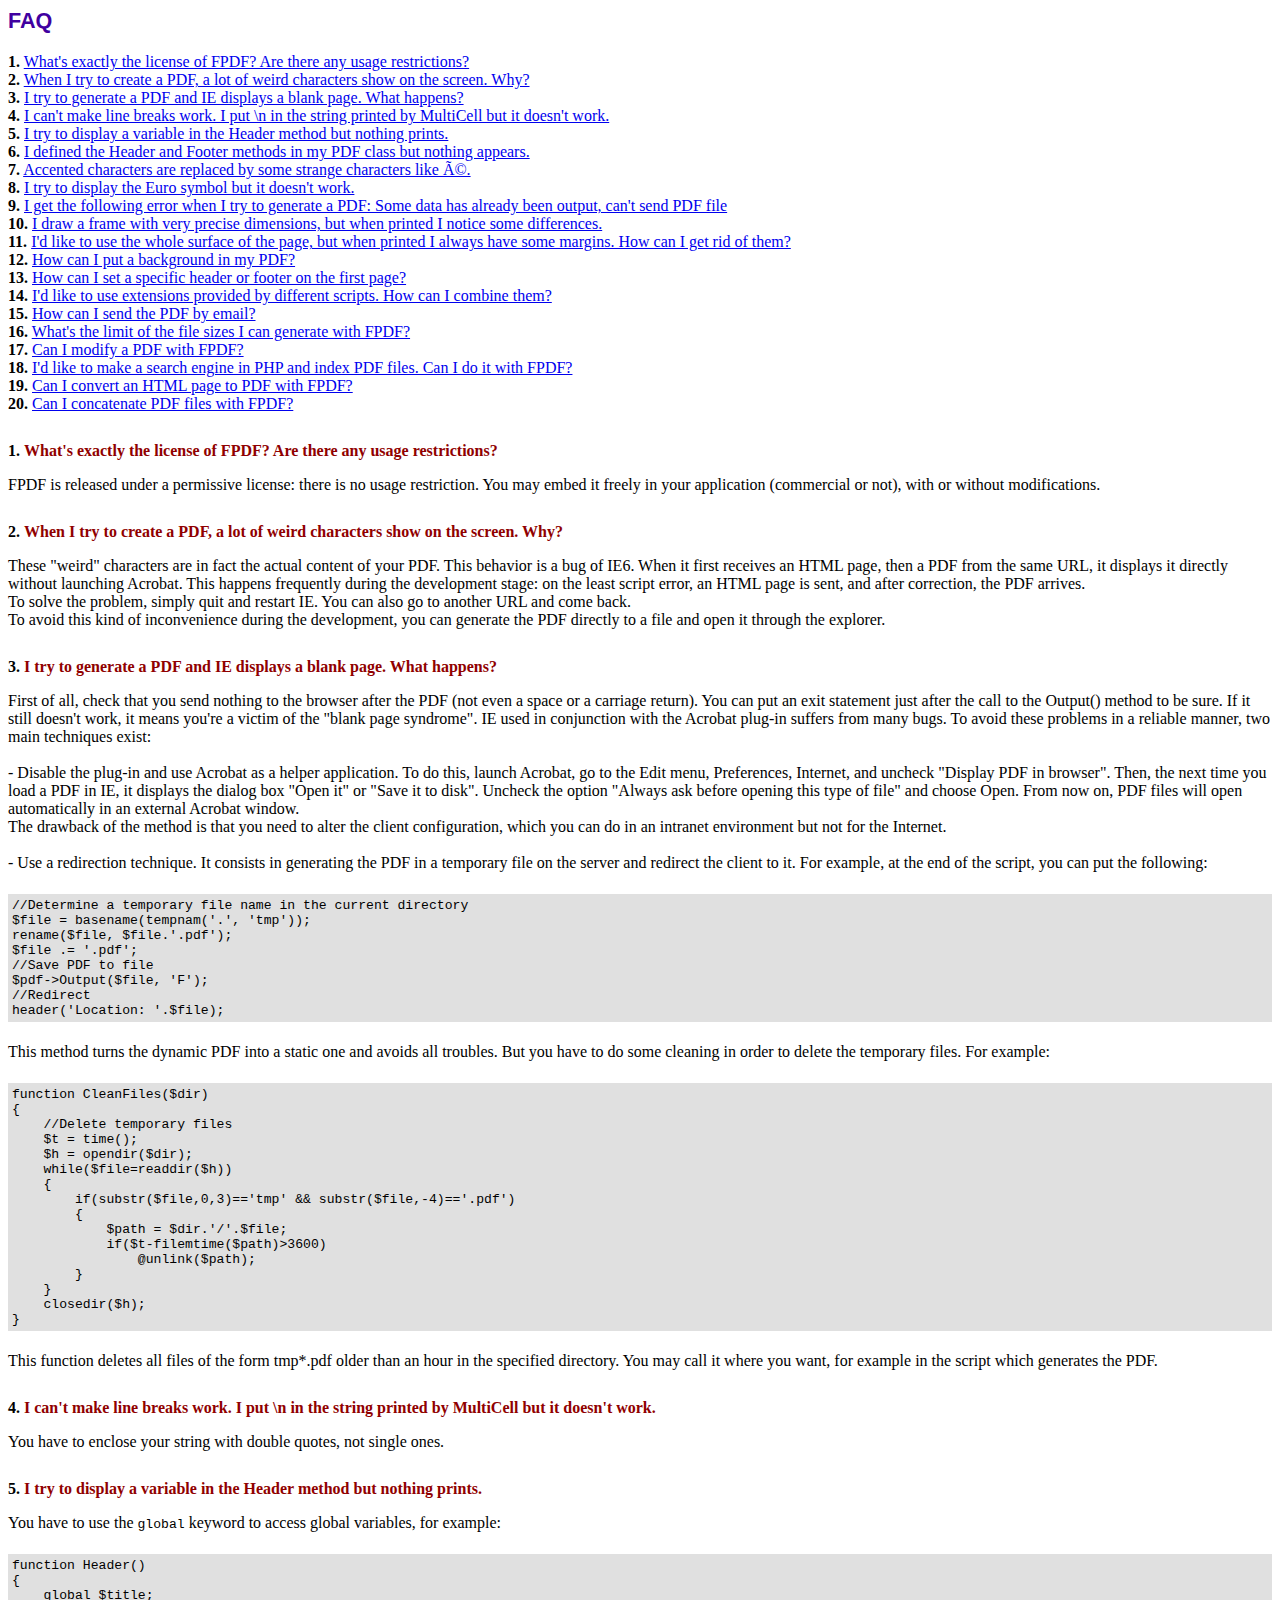
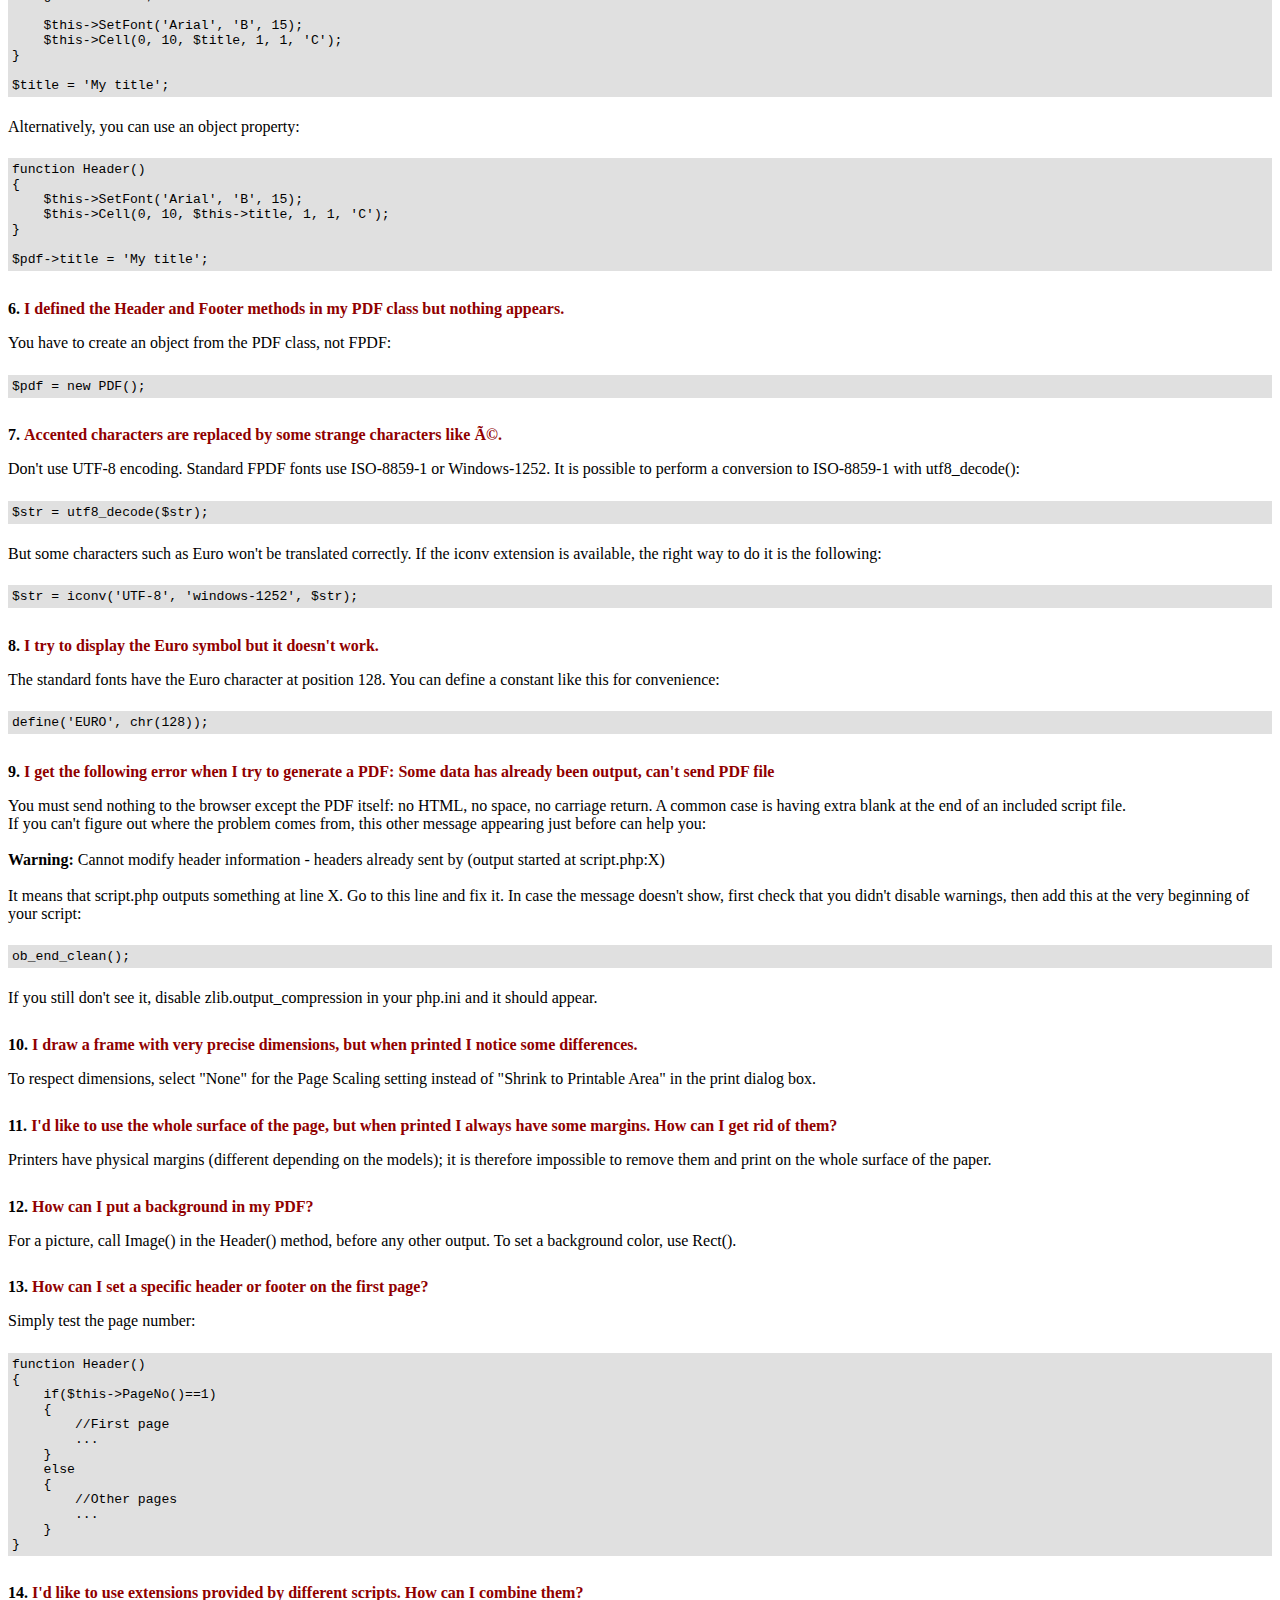
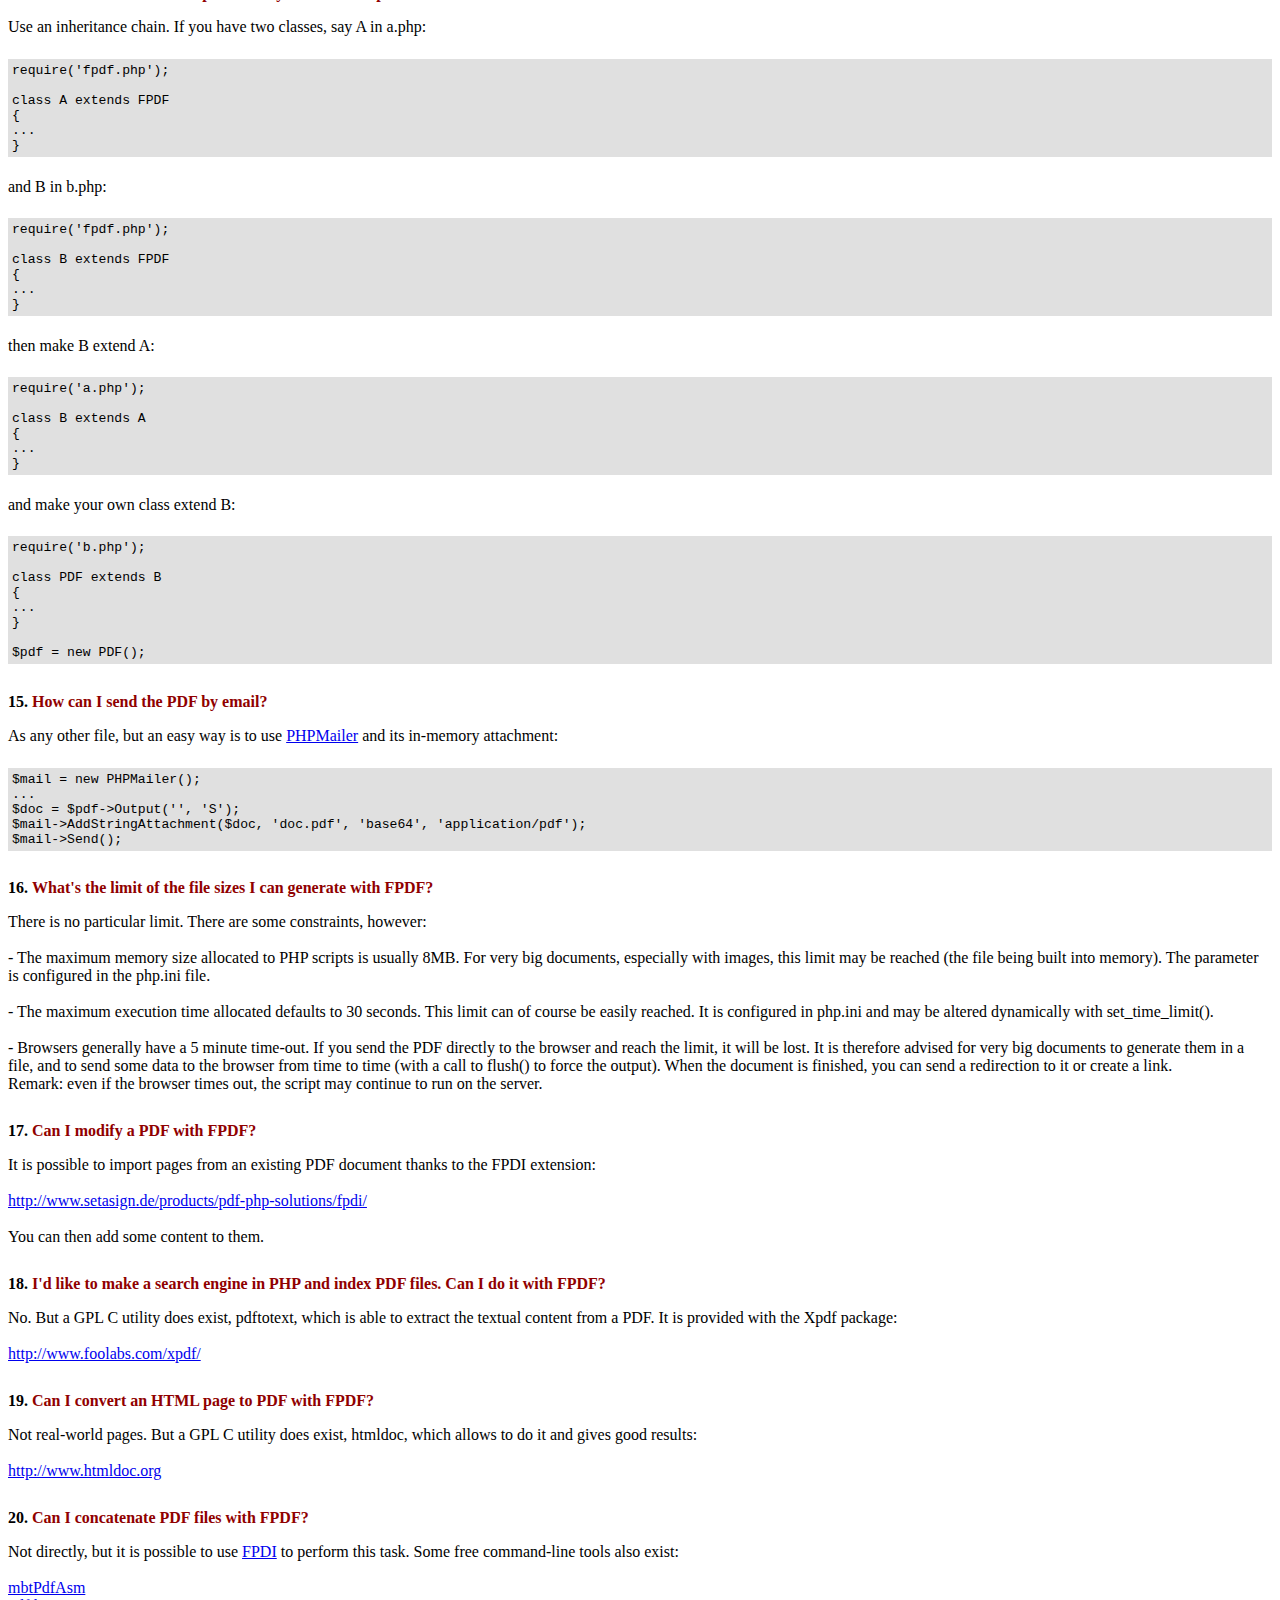
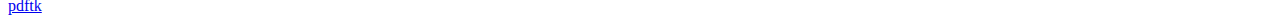
<file: fpdf17/FAQ.htm>
<!DOCTYPE html PUBLIC "-//W3C//DTD HTML 4.01 Transitional//EN">
<html>
<head>
<meta http-equiv="Content-Type" content="text/html; charset=ISO-8859-1">
<title>FAQ</title>
<link type="text/css" rel="stylesheet" href="fpdf.css">
<style type="text/css">
ul {list-style-type:none; margin:0; padding:0}
ul#answers li {margin-top:1.8em}
.question {font-weight:bold; color:#900000}
</style>
</head>
<body>
<h1>FAQ</h1>
<ul>
<li><b>1.</b> <a href='#q1'>What's exactly the license of FPDF? Are there any usage restrictions?</a></li>
<li><b>2.</b> <a href='#q2'>When I try to create a PDF, a lot of weird characters show on the screen. Why?</a></li>
<li><b>3.</b> <a href='#q3'>I try to generate a PDF and IE displays a blank page. What happens?</a></li>
<li><b>4.</b> <a href='#q4'>I can't make line breaks work. I put \n in the string printed by MultiCell but it doesn't work.</a></li>
<li><b>5.</b> <a href='#q5'>I try to display a variable in the Header method but nothing prints.</a></li>
<li><b>6.</b> <a href='#q6'>I defined the Header and Footer methods in my PDF class but nothing appears.</a></li>
<li><b>7.</b> <a href='#q7'>Accented characters are replaced by some strange characters like é.</a></li>
<li><b>8.</b> <a href='#q8'>I try to display the Euro symbol but it doesn't work.</a></li>
<li><b>9.</b> <a href='#q9'>I get the following error when I try to generate a PDF: Some data has already been output, can't send PDF file</a></li>
<li><b>10.</b> <a href='#q10'>I draw a frame with very precise dimensions, but when printed I notice some differences.</a></li>
<li><b>11.</b> <a href='#q11'>I'd like to use the whole surface of the page, but when printed I always have some margins. How can I get rid of them?</a></li>
<li><b>12.</b> <a href='#q12'>How can I put a background in my PDF?</a></li>
<li><b>13.</b> <a href='#q13'>How can I set a specific header or footer on the first page?</a></li>
<li><b>14.</b> <a href='#q14'>I'd like to use extensions provided by different scripts. How can I combine them?</a></li>
<li><b>15.</b> <a href='#q15'>How can I send the PDF by email?</a></li>
<li><b>16.</b> <a href='#q16'>What's the limit of the file sizes I can generate with FPDF?</a></li>
<li><b>17.</b> <a href='#q17'>Can I modify a PDF with FPDF?</a></li>
<li><b>18.</b> <a href='#q18'>I'd like to make a search engine in PHP and index PDF files. Can I do it with FPDF?</a></li>
<li><b>19.</b> <a href='#q19'>Can I convert an HTML page to PDF with FPDF?</a></li>
<li><b>20.</b> <a href='#q20'>Can I concatenate PDF files with FPDF?</a></li>
</ul>

<ul id='answers'>
<li id='q1'>
<p><b>1.</b> <span class='question'>What's exactly the license of FPDF? Are there any usage restrictions?</span></p>
FPDF is released under a permissive license: there is no usage restriction. You may embed it
freely in your application (commercial or not), with or without modifications.
</li>

<li id='q2'>
<p><b>2.</b> <span class='question'>When I try to create a PDF, a lot of weird characters show on the screen. Why?</span></p>
These "weird" characters are in fact the actual content of your PDF. This behavior is a bug of
IE6. When it first receives an HTML page, then a PDF from the same URL, it displays it directly
without launching Acrobat. This happens frequently during the development stage: on the least
script error, an HTML page is sent, and after correction, the PDF arrives.
<br>
To solve the problem, simply quit and restart IE. You can also go to another URL and come
back.
<br>
To avoid this kind of inconvenience during the development, you can generate the PDF directly
to a file and open it through the explorer.
</li>

<li id='q3'>
<p><b>3.</b> <span class='question'>I try to generate a PDF and IE displays a blank page. What happens?</span></p>
First of all, check that you send nothing to the browser after the PDF (not even a space or a
carriage return). You can put an exit statement just after the call to the Output() method to
be sure. If it still doesn't work, it means you're a victim of the "blank page syndrome". IE
used in conjunction with the Acrobat plug-in suffers from many bugs. To avoid these problems
in a reliable manner, two main techniques exist:
<br>
<br>
- Disable the plug-in and use Acrobat as a helper application. To do this, launch Acrobat, go
to the Edit menu, Preferences, Internet, and uncheck "Display PDF in browser". Then, the next
time you load a PDF in IE, it displays the dialog box "Open it" or "Save it to disk". Uncheck
the option "Always ask before opening this type of file" and choose Open. From now on, PDF files
will open automatically in an external Acrobat window.
<br>
The drawback of the method is that you need to alter the client configuration, which you can do
in an intranet environment but not for the Internet.
<br>
<br>
- Use a redirection technique. It consists in generating the PDF in a temporary file on the server
and redirect the client to it. For example, at the end of the script, you can put the following:
<div class="doc-source">
<pre><code>//Determine a temporary file name in the current directory
$file = basename(tempnam('.', 'tmp'));
rename($file, $file.'.pdf');
$file .= '.pdf';
//Save PDF to file
$pdf-&gt;Output($file, 'F');
//Redirect
header('Location: '.$file);</code></pre>
</div>
This method turns the dynamic PDF into a static one and avoids all troubles. But you have to do
some cleaning in order to delete the temporary files. For example:
<div class="doc-source">
<pre><code>function CleanFiles($dir)
{
    //Delete temporary files
    $t = time();
    $h = opendir($dir);
    while($file=readdir($h))
    {
        if(substr($file,0,3)=='tmp' &amp;&amp; substr($file,-4)=='.pdf')
        {
            $path = $dir.'/'.$file;
            if($t-filemtime($path)&gt;3600)
                @unlink($path);
        }
    }
    closedir($h);
}</code></pre>
</div>
This function deletes all files of the form tmp*.pdf older than an hour in the specified
directory. You may call it where you want, for example in the script which generates the PDF.
</li>

<li id='q4'>
<p><b>4.</b> <span class='question'>I can't make line breaks work. I put \n in the string printed by MultiCell but it doesn't work.</span></p>
You have to enclose your string with double quotes, not single ones.
</li>

<li id='q5'>
<p><b>5.</b> <span class='question'>I try to display a variable in the Header method but nothing prints.</span></p>
You have to use the <code>global</code> keyword to access global variables, for example:
<div class="doc-source">
<pre><code>function Header()
{
    global $title;

    $this-&gt;SetFont('Arial', 'B', 15);
    $this-&gt;Cell(0, 10, $title, 1, 1, 'C');
}

$title = 'My title';</code></pre>
</div>
Alternatively, you can use an object property:
<div class="doc-source">
<pre><code>function Header()
{
    $this-&gt;SetFont('Arial', 'B', 15);
    $this-&gt;Cell(0, 10, $this-&gt;title, 1, 1, 'C');
}

$pdf-&gt;title = 'My title';</code></pre>
</div>
</li>

<li id='q6'>
<p><b>6.</b> <span class='question'>I defined the Header and Footer methods in my PDF class but nothing appears.</span></p>
You have to create an object from the PDF class, not FPDF:
<div class="doc-source">
<pre><code>$pdf = new PDF();</code></pre>
</div>
</li>

<li id='q7'>
<p><b>7.</b> <span class='question'>Accented characters are replaced by some strange characters like é.</span></p>
Don't use UTF-8 encoding. Standard FPDF fonts use ISO-8859-1 or Windows-1252.
It is possible to perform a conversion to ISO-8859-1 with utf8_decode():
<div class="doc-source">
<pre><code>$str = utf8_decode($str);</code></pre>
</div>
But some characters such as Euro won't be translated correctly. If the iconv extension is available, the
right way to do it is the following:
<div class="doc-source">
<pre><code>$str = iconv('UTF-8', 'windows-1252', $str);</code></pre>
</div>
</li>

<li id='q8'>
<p><b>8.</b> <span class='question'>I try to display the Euro symbol but it doesn't work.</span></p>
The standard fonts have the Euro character at position 128. You can define a constant like this
for convenience:
<div class="doc-source">
<pre><code>define('EURO', chr(128));</code></pre>
</div>
</li>

<li id='q9'>
<p><b>9.</b> <span class='question'>I get the following error when I try to generate a PDF: Some data has already been output, can't send PDF file</span></p>
You must send nothing to the browser except the PDF itself: no HTML, no space, no carriage return. A common
case is having extra blank at the end of an included script file.<br>
If you can't figure out where the problem comes from, this other message appearing just before can help you:<br>
<br>
<b>Warning:</b> Cannot modify header information - headers already sent by (output started at script.php:X)<br>
<br>
It means that script.php outputs something at line X. Go to this line and fix it.
In case the message doesn't show, first check that you didn't disable warnings, then add this at the very
beginning of your script:
<div class="doc-source">
<pre><code>ob_end_clean();</code></pre>
</div>
If you still don't see it, disable zlib.output_compression in your php.ini and it should appear.
</li>

<li id='q10'>
<p><b>10.</b> <span class='question'>I draw a frame with very precise dimensions, but when printed I notice some differences.</span></p>
To respect dimensions, select "None" for the Page Scaling setting instead of "Shrink to Printable Area" in the print dialog box.
</li>

<li id='q11'>
<p><b>11.</b> <span class='question'>I'd like to use the whole surface of the page, but when printed I always have some margins. How can I get rid of them?</span></p>
Printers have physical margins (different depending on the models); it is therefore impossible to remove
them and print on the whole surface of the paper.
</li>

<li id='q12'>
<p><b>12.</b> <span class='question'>How can I put a background in my PDF?</span></p>
For a picture, call Image() in the Header() method, before any other output. To set a background color, use Rect().
</li>

<li id='q13'>
<p><b>13.</b> <span class='question'>How can I set a specific header or footer on the first page?</span></p>
Simply test the page number:
<div class="doc-source">
<pre><code>function Header()
{
    if($this-&gt;PageNo()==1)
    {
        //First page
        ...
    }
    else
    {
        //Other pages
        ...
    }
}</code></pre>
</div>
</li>

<li id='q14'>
<p><b>14.</b> <span class='question'>I'd like to use extensions provided by different scripts. How can I combine them?</span></p>
Use an inheritance chain. If you have two classes, say A in a.php:
<div class="doc-source">
<pre><code>require('fpdf.php');

class A extends FPDF
{
...
}</code></pre>
</div>
and B in b.php:
<div class="doc-source">
<pre><code>require('fpdf.php');

class B extends FPDF
{
...
}</code></pre>
</div>
then make B extend A:
<div class="doc-source">
<pre><code>require('a.php');

class B extends A
{
...
}</code></pre>
</div>
and make your own class extend B:
<div class="doc-source">
<pre><code>require('b.php');

class PDF extends B
{
...
}

$pdf = new PDF();</code></pre>
</div>
</li>

<li id='q15'>
<p><b>15.</b> <span class='question'>How can I send the PDF by email?</span></p>
As any other file, but an easy way is to use <a href="http://phpmailer.codeworxtech.com">PHPMailer</a> and
its in-memory attachment:
<div class="doc-source">
<pre><code>$mail = new PHPMailer();
...
$doc = $pdf-&gt;Output('', 'S');
$mail-&gt;AddStringAttachment($doc, 'doc.pdf', 'base64', 'application/pdf');
$mail-&gt;Send();</code></pre>
</div>
</li>

<li id='q16'>
<p><b>16.</b> <span class='question'>What's the limit of the file sizes I can generate with FPDF?</span></p>
There is no particular limit. There are some constraints, however:
<br>
<br>
- The maximum memory size allocated to PHP scripts is usually 8MB. For very big documents,
especially with images, this limit may be reached (the file being built into memory). The
parameter is configured in the php.ini file.
<br>
<br>
- The maximum execution time allocated defaults to 30 seconds. This limit can of course be easily
reached. It is configured in php.ini and may be altered dynamically with set_time_limit().
<br>
<br>
- Browsers generally have a 5 minute time-out. If you send the PDF directly to the browser and
reach the limit, it will be lost. It is therefore advised for very big documents to
generate them in a file, and to send some data to the browser from time to time (with a call
to flush() to force the output). When the document is finished, you can send a redirection to
it or create a link.
<br>
Remark: even if the browser times out, the script may continue to run on the server.
</li>

<li id='q17'>
<p><b>17.</b> <span class='question'>Can I modify a PDF with FPDF?</span></p>
It is possible to import pages from an existing PDF document thanks to the FPDI extension:<br>
<br>
<a href="http://www.setasign.de/products/pdf-php-solutions/fpdi/" target="_blank">http://www.setasign.de/products/pdf-php-solutions/fpdi/</a><br>
<br>
You can then add some content to them.
</li>

<li id='q18'>
<p><b>18.</b> <span class='question'>I'd like to make a search engine in PHP and index PDF files. Can I do it with FPDF?</span></p>
No. But a GPL C utility does exist, pdftotext, which is able to extract the textual content from
a PDF. It is provided with the Xpdf package:<br>
<br>
<a href="http://www.foolabs.com/xpdf/" target="_blank">http://www.foolabs.com/xpdf/</a>
</li>

<li id='q19'>
<p><b>19.</b> <span class='question'>Can I convert an HTML page to PDF with FPDF?</span></p>
Not real-world pages. But a GPL C utility does exist, htmldoc, which allows to do it and gives good results:<br>
<br>
<a href="http://www.htmldoc.org" target="_blank">http://www.htmldoc.org</a>
</li>

<li id='q20'>
<p><b>20.</b> <span class='question'>Can I concatenate PDF files with FPDF?</span></p>
Not directly, but it is possible to use <a href="http://www.setasign.de/products/pdf-php-solutions/fpdi/demos/concatenate-fake/" target="_blank">FPDI</a>
to perform this task. Some free command-line tools also exist:<br>
<br>
<a href="http://thierry.schmit.free.fr/spip/spip.php?article15&amp;lang=en" target="_blank">mbtPdfAsm</a><br>
<a href="http://www.accesspdf.com/pdftk/" target="_blank">pdftk</a>
</li>
</ul>
</body>
</html>
</file>
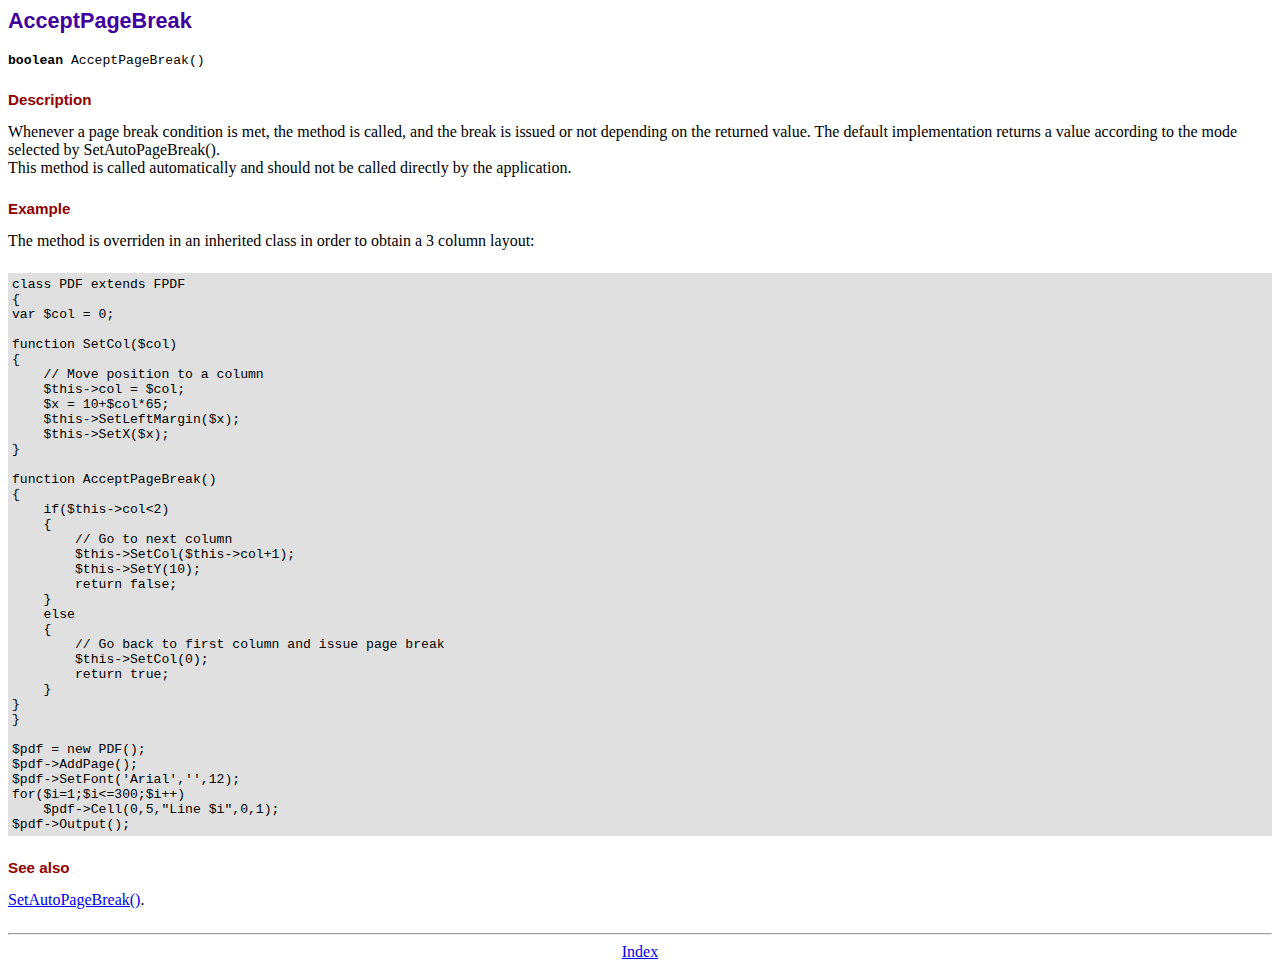
<file: fpdf17/doc/acceptpagebreak.htm>
<!DOCTYPE html PUBLIC "-//W3C//DTD HTML 4.01 Transitional//EN">
<html>
<head>
<meta http-equiv="Content-Type" content="text/html; charset=ISO-8859-1">
<title>AcceptPageBreak</title>
<link type="text/css" rel="stylesheet" href="../fpdf.css">
</head>
<body>
<h1>AcceptPageBreak</h1>
<code><b>boolean</b> AcceptPageBreak()</code>
<h2>Description</h2>
Whenever a page break condition is met, the method is called, and the break is issued or not
depending on the returned value. The default implementation returns a value according to the
mode selected by SetAutoPageBreak().
<br>
This method is called automatically and should not be called directly by the application.
<h2>Example</h2>
The method is overriden in an inherited class in order to obtain a 3 column layout:
<div class="doc-source">
<pre><code>class PDF extends FPDF
{
var $col = 0;

function SetCol($col)
{
    // Move position to a column
    $this-&gt;col = $col;
    $x = 10+$col*65;
    $this-&gt;SetLeftMargin($x);
    $this-&gt;SetX($x);
}

function AcceptPageBreak()
{
    if($this-&gt;col&lt;2)
    {
        // Go to next column
        $this-&gt;SetCol($this-&gt;col+1);
        $this-&gt;SetY(10);
        return false;
    }
    else
    {
        // Go back to first column and issue page break
        $this-&gt;SetCol(0);
        return true;
    }
}
}

$pdf = new PDF();
$pdf-&gt;AddPage();
$pdf-&gt;SetFont('Arial','',12);
for($i=1;$i&lt;=300;$i++)
    $pdf-&gt;Cell(0,5,&quot;Line $i&quot;,0,1);
$pdf-&gt;Output();</code></pre>
</div>
<h2>See also</h2>
<a href="setautopagebreak.htm">SetAutoPageBreak()</a>.
<hr style="margin-top:1.5em">
<div style="text-align:center"><a href="index.htm">Index</a></div>
</body>
</html>
</file>
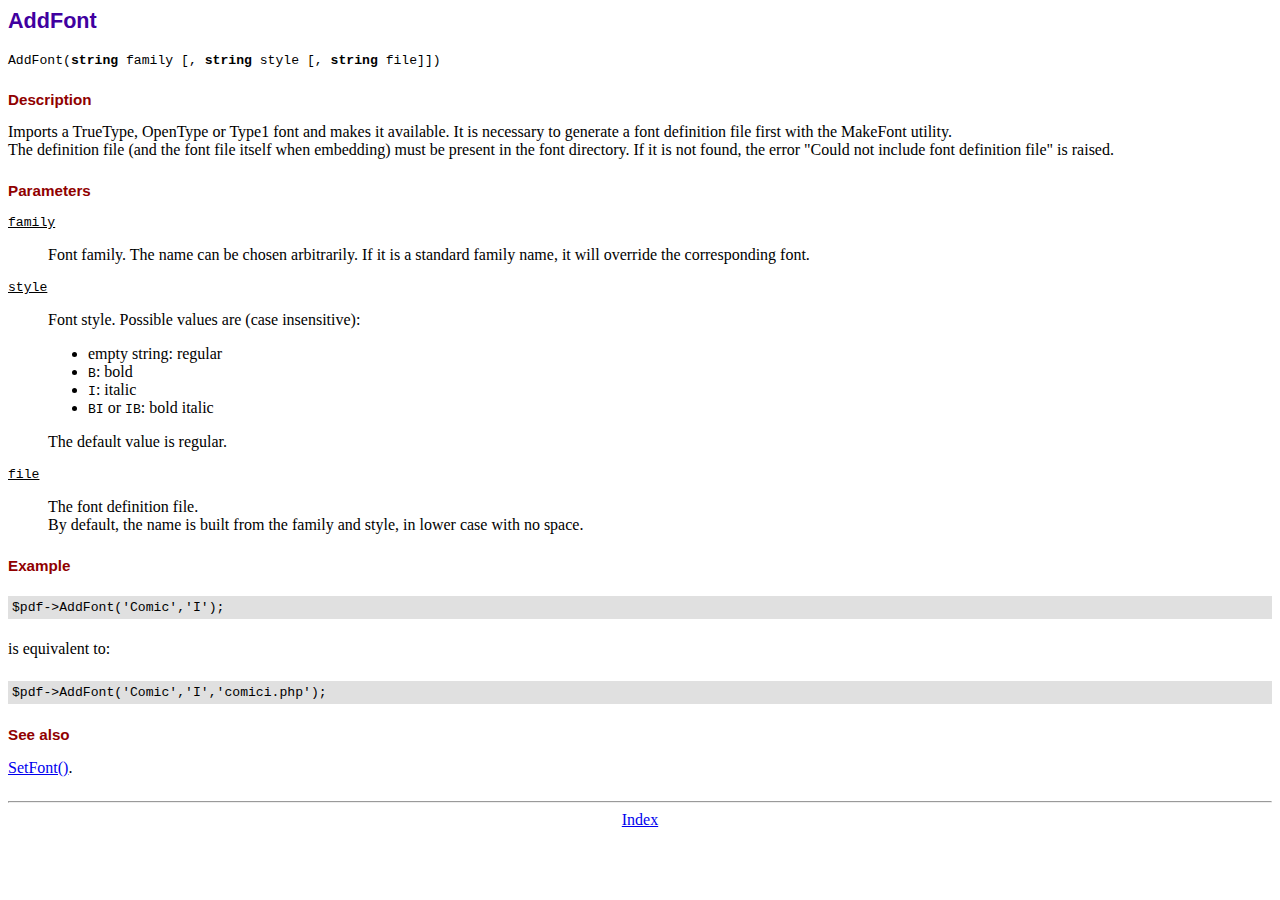
<file: fpdf17/doc/addfont.htm>
<!DOCTYPE html PUBLIC "-//W3C//DTD HTML 4.01 Transitional//EN">
<html>
<head>
<meta http-equiv="Content-Type" content="text/html; charset=ISO-8859-1">
<title>AddFont</title>
<link type="text/css" rel="stylesheet" href="../fpdf.css">
</head>
<body>
<h1>AddFont</h1>
<code>AddFont(<b>string</b> family [, <b>string</b> style [, <b>string</b> file]])</code>
<h2>Description</h2>
Imports a TrueType, OpenType or Type1 font and makes it available. It is necessary to generate a font
definition file first with the MakeFont utility.
<br>
The definition file (and the font file itself when embedding) must be present in the font directory.
If it is not found, the error "Could not include font definition file" is raised.
<h2>Parameters</h2>
<dl class="param">
<dt><code>family</code></dt>
<dd>
Font family. The name can be chosen arbitrarily. If it is a standard family name, it will
override the corresponding font.
</dd>
<dt><code>style</code></dt>
<dd>
Font style. Possible values are (case insensitive):
<ul>
<li>empty string: regular</li>
<li><code>B</code>: bold</li>
<li><code>I</code>: italic</li>
<li><code>BI</code> or <code>IB</code>: bold italic</li>
</ul>
The default value is regular.
</dd>
<dt><code>file</code></dt>
<dd>
The font definition file.
<br>
By default, the name is built from the family and style, in lower case with no space.
</dd>
</dl>
<h2>Example</h2>
<div class="doc-source">
<pre><code>$pdf-&gt;AddFont('Comic','I');</code></pre>
</div>
is equivalent to:
<div class="doc-source">
<pre><code>$pdf-&gt;AddFont('Comic','I','comici.php');</code></pre>
</div>
<h2>See also</h2>
<a href="setfont.htm">SetFont()</a>.
<hr style="margin-top:1.5em">
<div style="text-align:center"><a href="index.htm">Index</a></div>
</body>
</html>
</file>
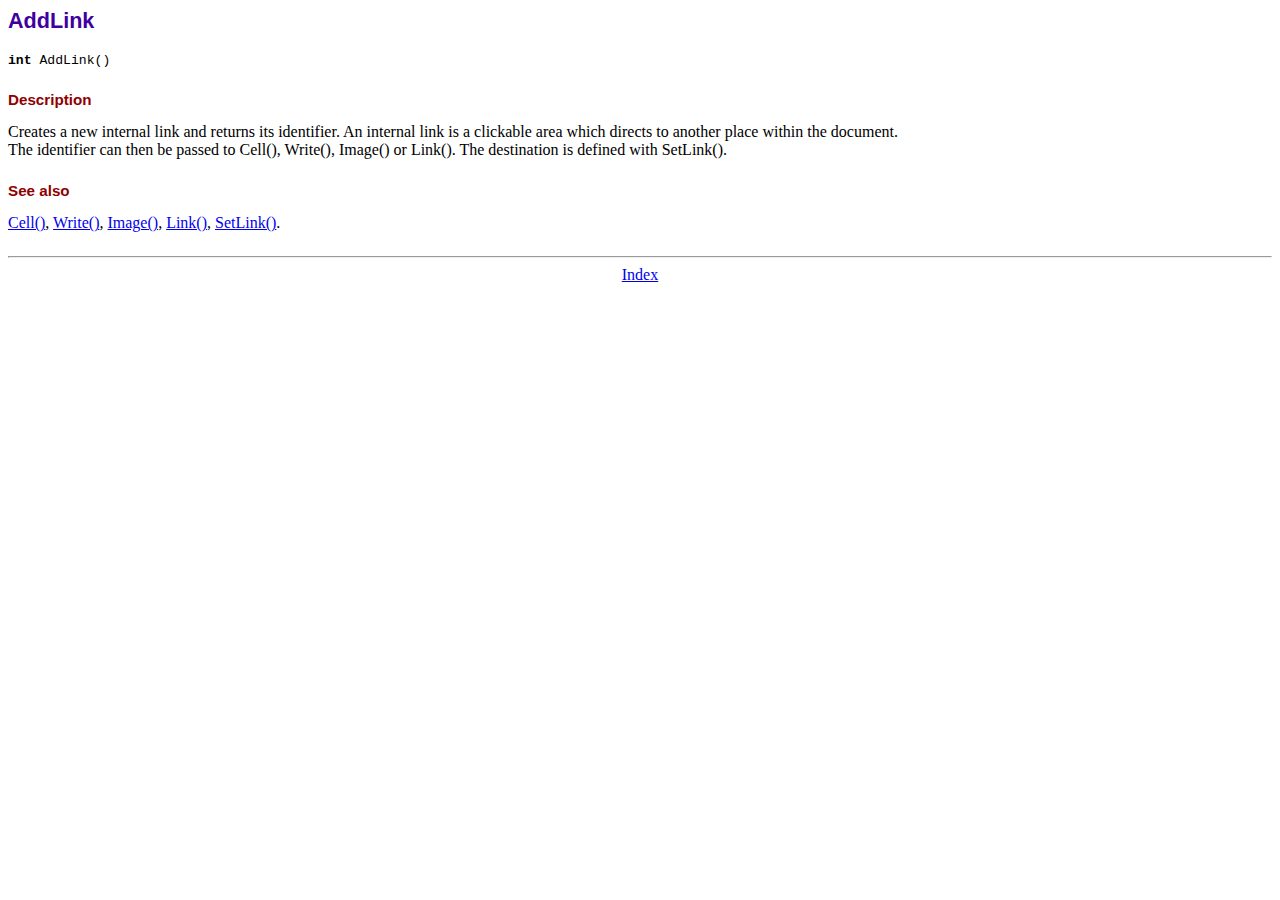
<file: fpdf17/doc/addlink.htm>
<!DOCTYPE html PUBLIC "-//W3C//DTD HTML 4.01 Transitional//EN">
<html>
<head>
<meta http-equiv="Content-Type" content="text/html; charset=ISO-8859-1">
<title>AddLink</title>
<link type="text/css" rel="stylesheet" href="../fpdf.css">
</head>
<body>
<h1>AddLink</h1>
<code><b>int</b> AddLink()</code>
<h2>Description</h2>
Creates a new internal link and returns its identifier. An internal link is a clickable area
which directs to another place within the document.
<br>
The identifier can then be passed to Cell(), Write(), Image() or Link(). The destination is
defined with SetLink().
<h2>See also</h2>
<a href="cell.htm">Cell()</a>,
<a href="write.htm">Write()</a>,
<a href="image.htm">Image()</a>,
<a href="link.htm">Link()</a>,
<a href="setlink.htm">SetLink()</a>.
<hr style="margin-top:1.5em">
<div style="text-align:center"><a href="index.htm">Index</a></div>
</body>
</html>
</file>
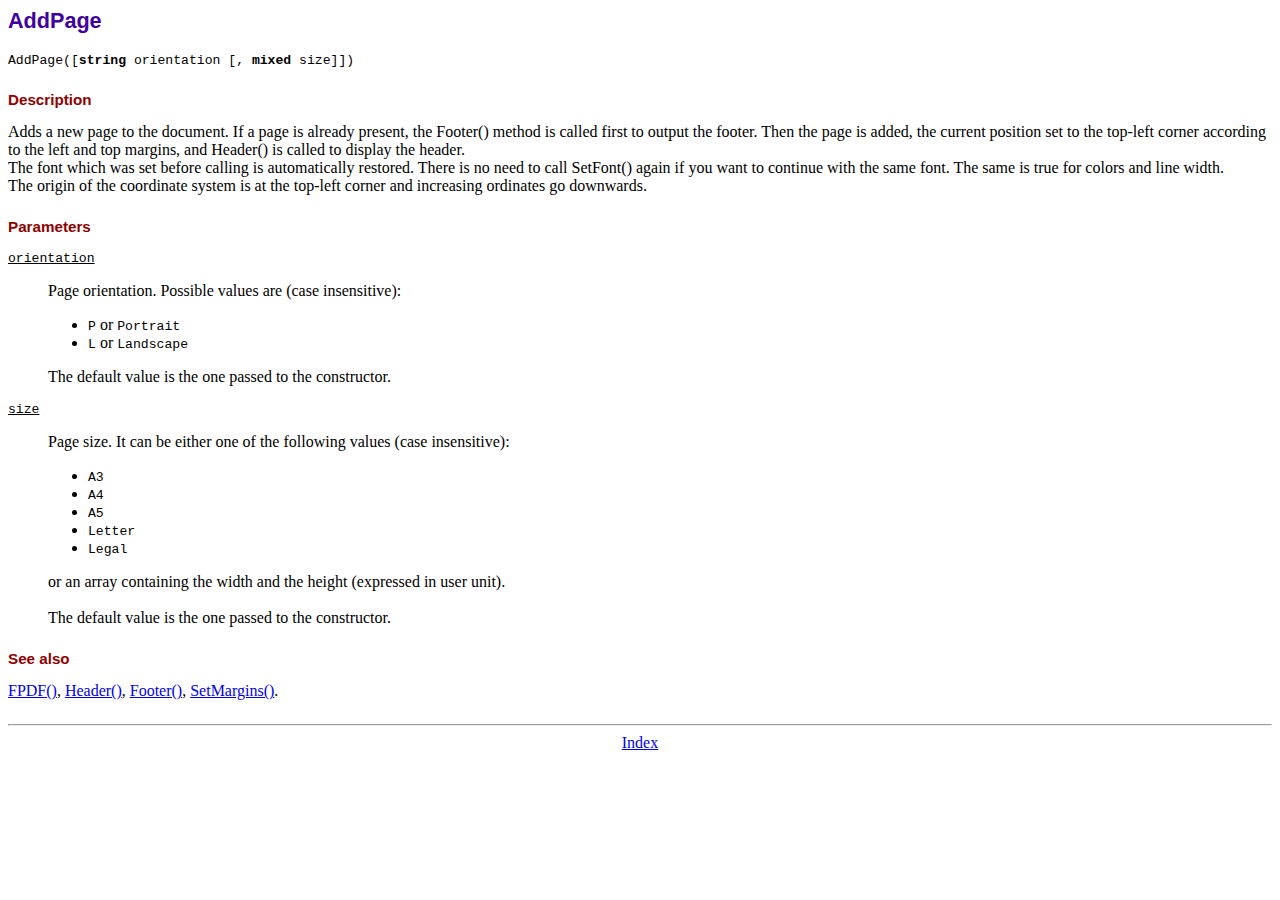
<file: fpdf17/doc/addpage.htm>
<!DOCTYPE html PUBLIC "-//W3C//DTD HTML 4.01 Transitional//EN">
<html>
<head>
<meta http-equiv="Content-Type" content="text/html; charset=ISO-8859-1">
<title>AddPage</title>
<link type="text/css" rel="stylesheet" href="../fpdf.css">
</head>
<body>
<h1>AddPage</h1>
<code>AddPage([<b>string</b> orientation [, <b>mixed</b> size]])</code>
<h2>Description</h2>
Adds a new page to the document. If a page is already present, the Footer() method is called
first to output the footer. Then the page is added, the current position set to the top-left
corner according to the left and top margins, and Header() is called to display the header.
<br>
The font which was set before calling is automatically restored. There is no need to call
SetFont() again if you want to continue with the same font. The same is true for colors and
line width.
<br>
The origin of the coordinate system is at the top-left corner and increasing ordinates go
downwards.
<h2>Parameters</h2>
<dl class="param">
<dt><code>orientation</code></dt>
<dd>
Page orientation. Possible values are (case insensitive):
<ul>
<li><code>P</code> or <code>Portrait</code></li>
<li><code>L</code> or <code>Landscape</code></li>
</ul>
The default value is the one passed to the constructor.
</dd>
<dt><code>size</code></dt>
<dd>
Page size. It can be either one of the following values (case insensitive):
<ul>
<li><code>A3</code></li>
<li><code>A4</code></li>
<li><code>A5</code></li>
<li><code>Letter</code></li>
<li><code>Legal</code></li>
</ul>
or an array containing the width and the height (expressed in user unit).<br>
<br>
The default value is the one passed to the constructor.
</dd>
</dl>
<h2>See also</h2>
<a href="fpdf.htm">FPDF()</a>,
<a href="header.htm">Header()</a>,
<a href="footer.htm">Footer()</a>,
<a href="setmargins.htm">SetMargins()</a>.
<hr style="margin-top:1.5em">
<div style="text-align:center"><a href="index.htm">Index</a></div>
</body>
</html>
</file>
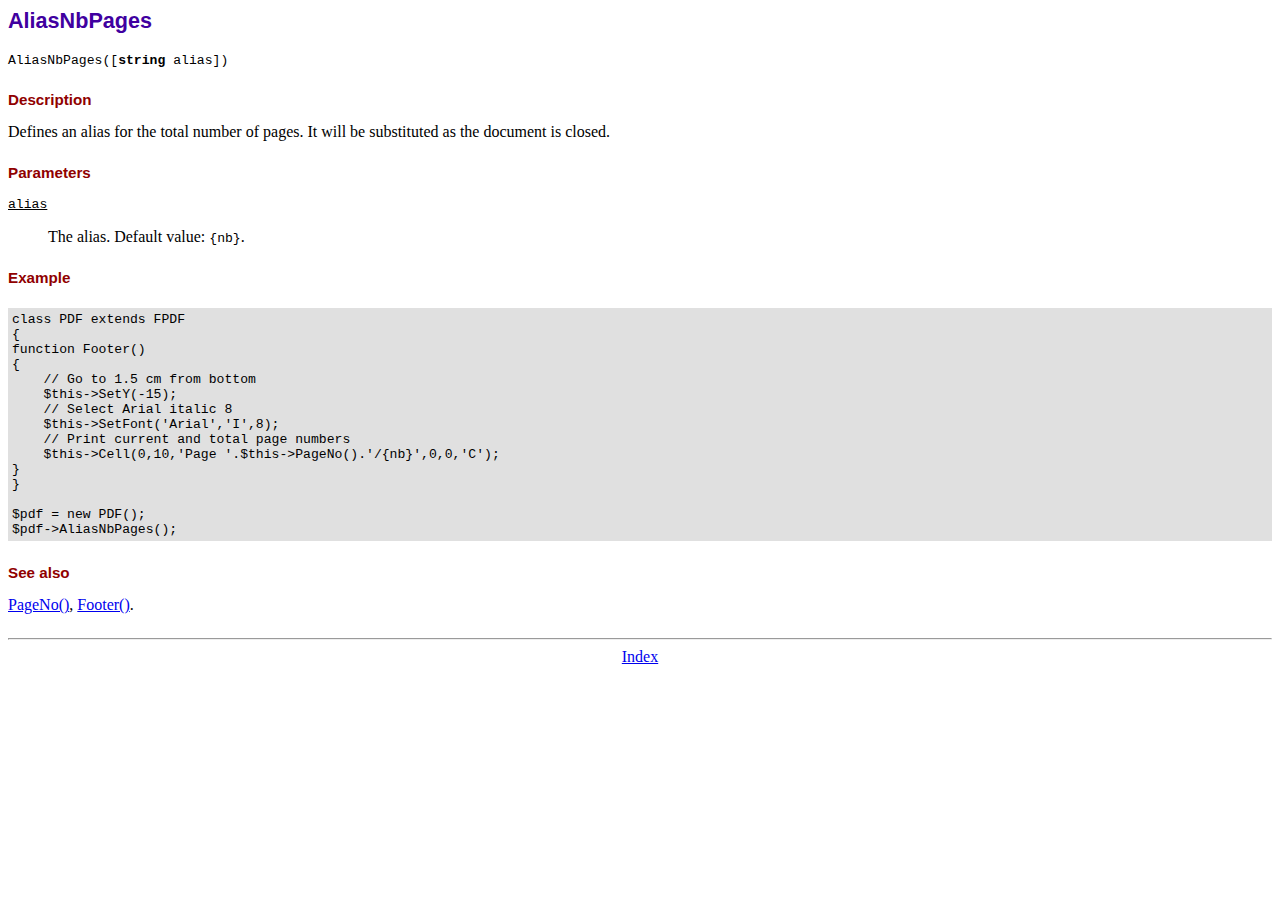
<file: fpdf17/doc/aliasnbpages.htm>
<!DOCTYPE html PUBLIC "-//W3C//DTD HTML 4.01 Transitional//EN">
<html>
<head>
<meta http-equiv="Content-Type" content="text/html; charset=ISO-8859-1">
<title>AliasNbPages</title>
<link type="text/css" rel="stylesheet" href="../fpdf.css">
</head>
<body>
<h1>AliasNbPages</h1>
<code>AliasNbPages([<b>string</b> alias])</code>
<h2>Description</h2>
Defines an alias for the total number of pages. It will be substituted as the document is
closed.
<h2>Parameters</h2>
<dl class="param">
<dt><code>alias</code></dt>
<dd>
The alias. Default value: <code>{nb}</code>.
</dd>
</dl>
<h2>Example</h2>
<div class="doc-source">
<pre><code>class PDF extends FPDF
{
function Footer()
{
    // Go to 1.5 cm from bottom
    $this-&gt;SetY(-15);
    // Select Arial italic 8
    $this-&gt;SetFont('Arial','I',8);
    // Print current and total page numbers
    $this-&gt;Cell(0,10,'Page '.$this-&gt;PageNo().'/{nb}',0,0,'C');
}
}

$pdf = new PDF();
$pdf-&gt;AliasNbPages();</code></pre>
</div>
<h2>See also</h2>
<a href="pageno.htm">PageNo()</a>,
<a href="footer.htm">Footer()</a>.
<hr style="margin-top:1.5em">
<div style="text-align:center"><a href="index.htm">Index</a></div>
</body>
</html>
</file>
<file: fonts/Drawingwithmarkers/font.css>
@font-face {
	font-family: 'Drawingwithmarkers';
	src: url('./Drawingwithmarkers.eot');
	src: local('Drawingwithmarkers'), url('./Drawingwithmarkers.woff') format('woff'), url('./Drawingwithmarkers.ttf') format('truetype');
}
/* use this class to attach this font to any element i.e. <p class="fontsforweb_fontid_45615">Text with this font applied</p> */
.fontsforweb_fontid_45615 {
	font-family: 'Drawingwithmarkers' !important;
}

/* Font downloaded from FontsForWeb.com */
</file>
<file: fonts/mareensprint/font.css>
@font-face {
	font-family: 'mareensprint';
	src: url('./mareensprint.eot');
	src: local('mareensprint'), url('./mareensprint.woff') format('woff'), url('./mareensprint.ttf') format('truetype');
}
/* use this class to attach this font to any element i.e. <p class="fontsforweb_fontid_481">Text with this font applied</p> */
.fontsforweb_fontid_481 {
	font-family: 'mareensprint' !important;
}

/* Font downloaded from FontsForWeb.com */
</file>
<file: fpdf17/fpdf.css>
body {font-family:"Times New Roman",serif}
h1 {font:bold 135% Arial,sans-serif; color:#4000A0; margin-bottom:0.9em}
h2 {font:bold 95% Arial,sans-serif; color:#900000; margin-top:1.5em; margin-bottom:1em}
dl.param dt {text-decoration:underline}
dl.param dd {margin-top:1em; margin-bottom:1em}
dl.param ul {margin-top:1em; margin-bottom:1em}
tt, code, kbd {font-family:"Courier New",Courier,monospace; font-size:82%}
div.source {margin-top:1.4em; margin-bottom:1.3em}
div.source pre {display:table; border:1px solid #24246A; width:100%; margin:0em; font-family:inherit; font-size:100%}
div.source code {display:block; border:1px solid #C5C5EC; background-color:#F0F5FF; padding:6px; color:#000000}
div.doc-source {margin-top:1.4em; margin-bottom:1.3em}
div.doc-source pre {display:table; width:100%; margin:0em; font-family:inherit; font-size:100%}
div.doc-source code {display:block; background-color:#E0E0E0; padding:4px}
.kw {color:#000080; font-weight:bold}
.str {color:#CC0000}
.cmt {color:#008000}
p.demo {text-align:center; margin-top:-0.9em}
a.demo {text-decoration:none; font-weight:bold; color:#0000CC}
a.demo:link {text-decoration:none; font-weight:bold; color:#0000CC}
a.demo:hover {text-decoration:none; font-weight:bold; color:#0000FF}
a.demo:active {text-decoration:none; font-weight:bold; color:#0000FF}
</file>
